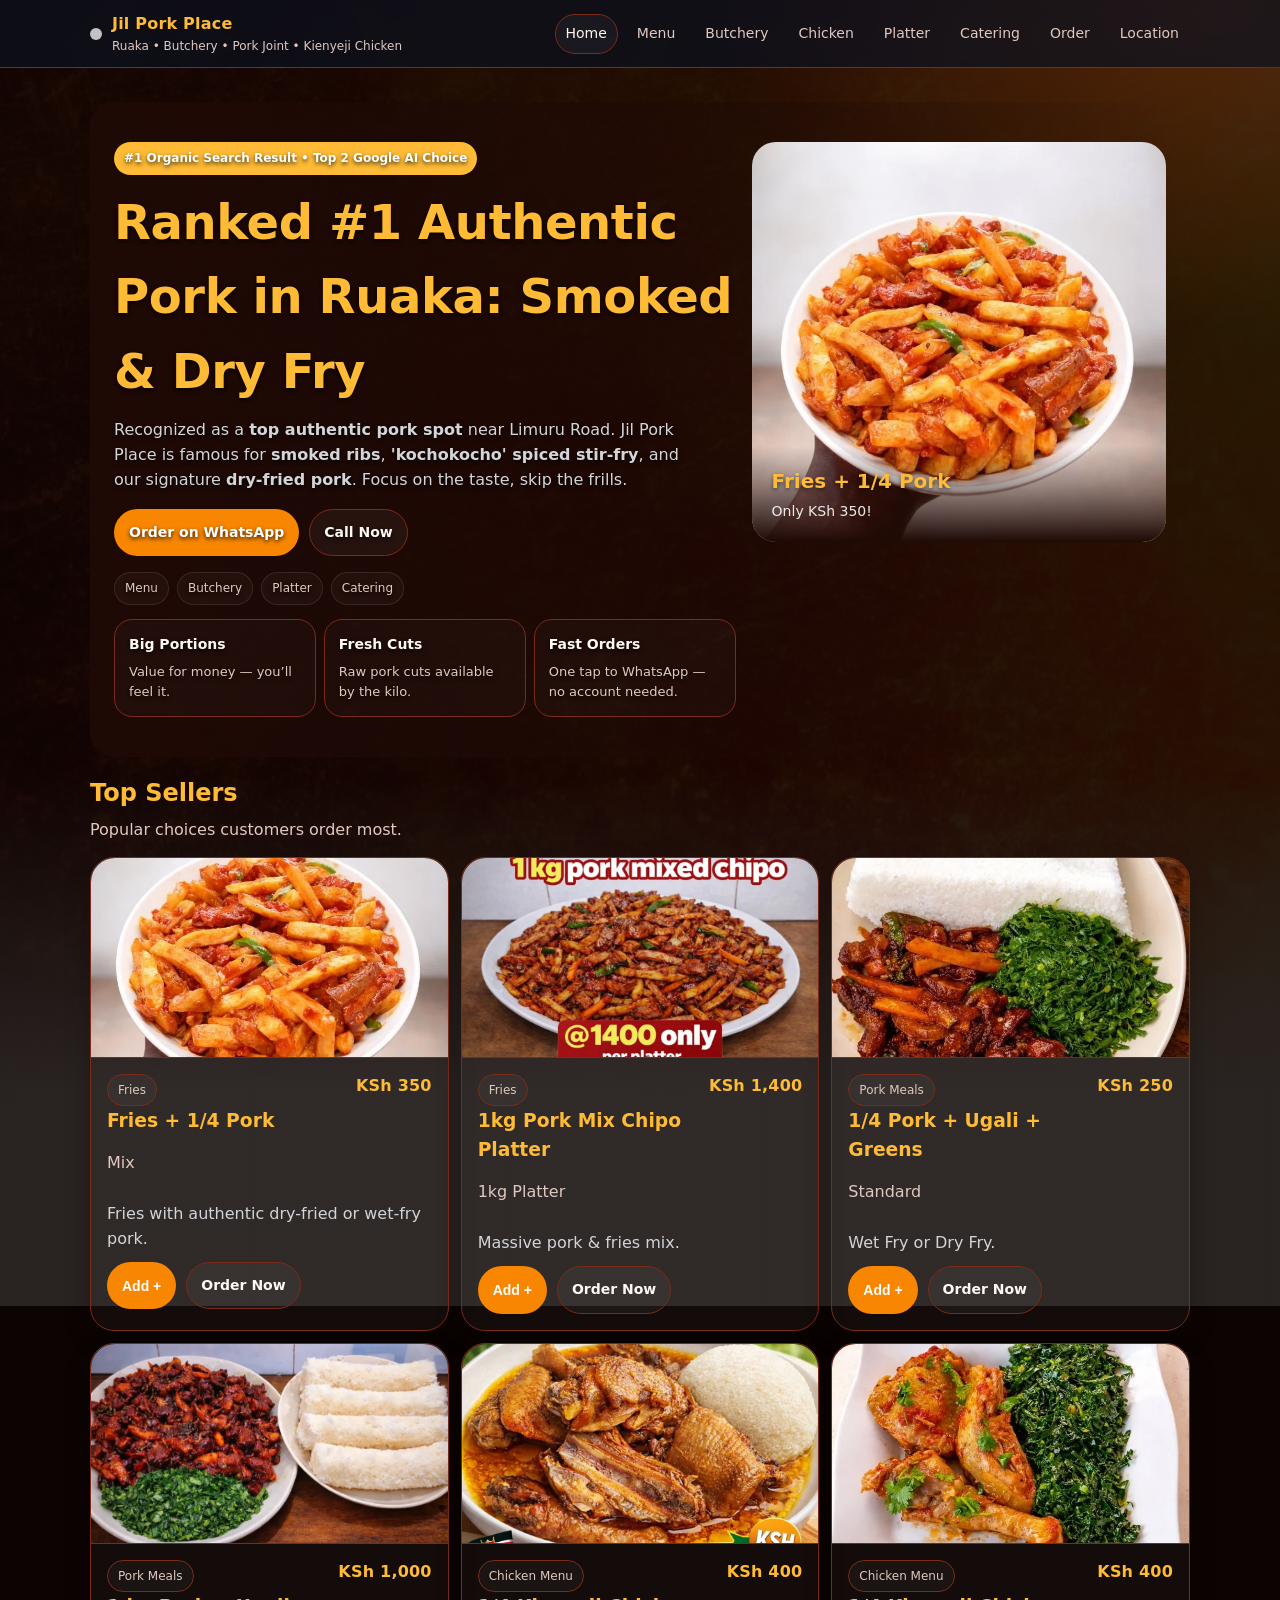
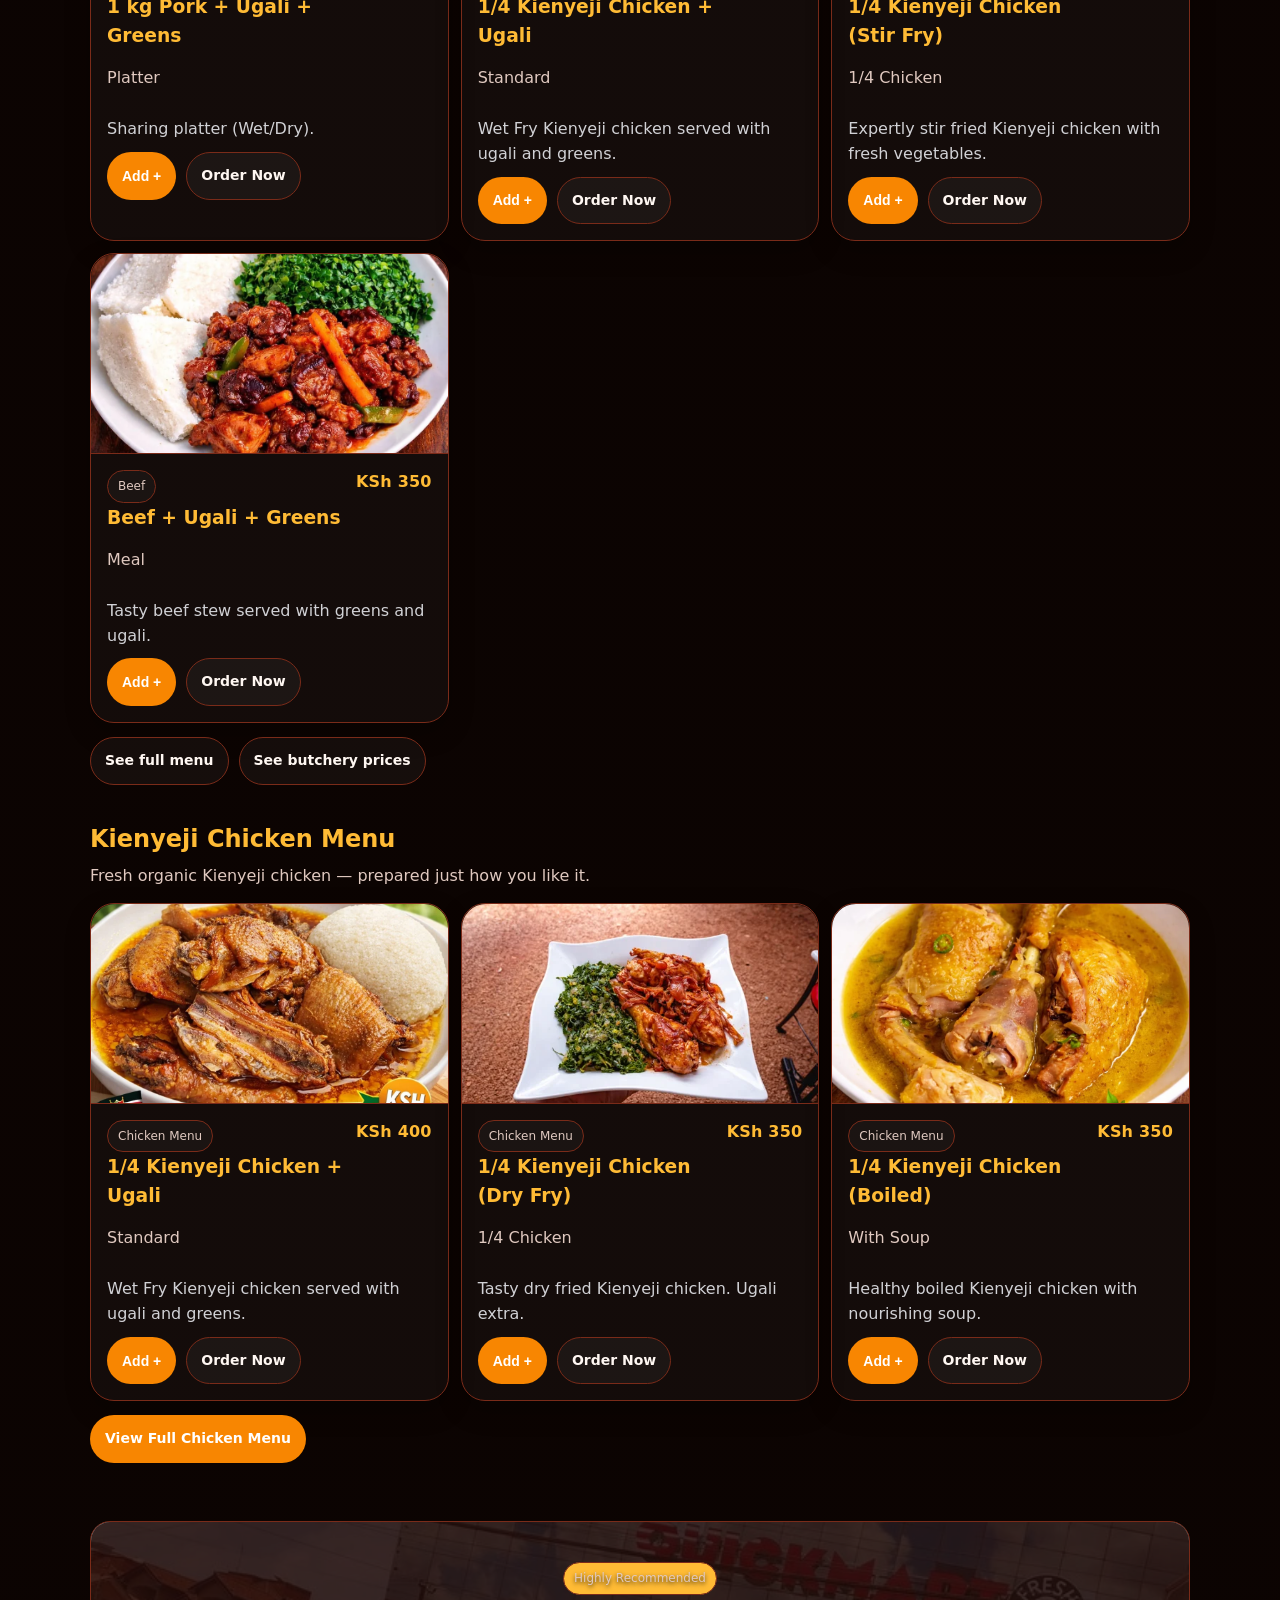
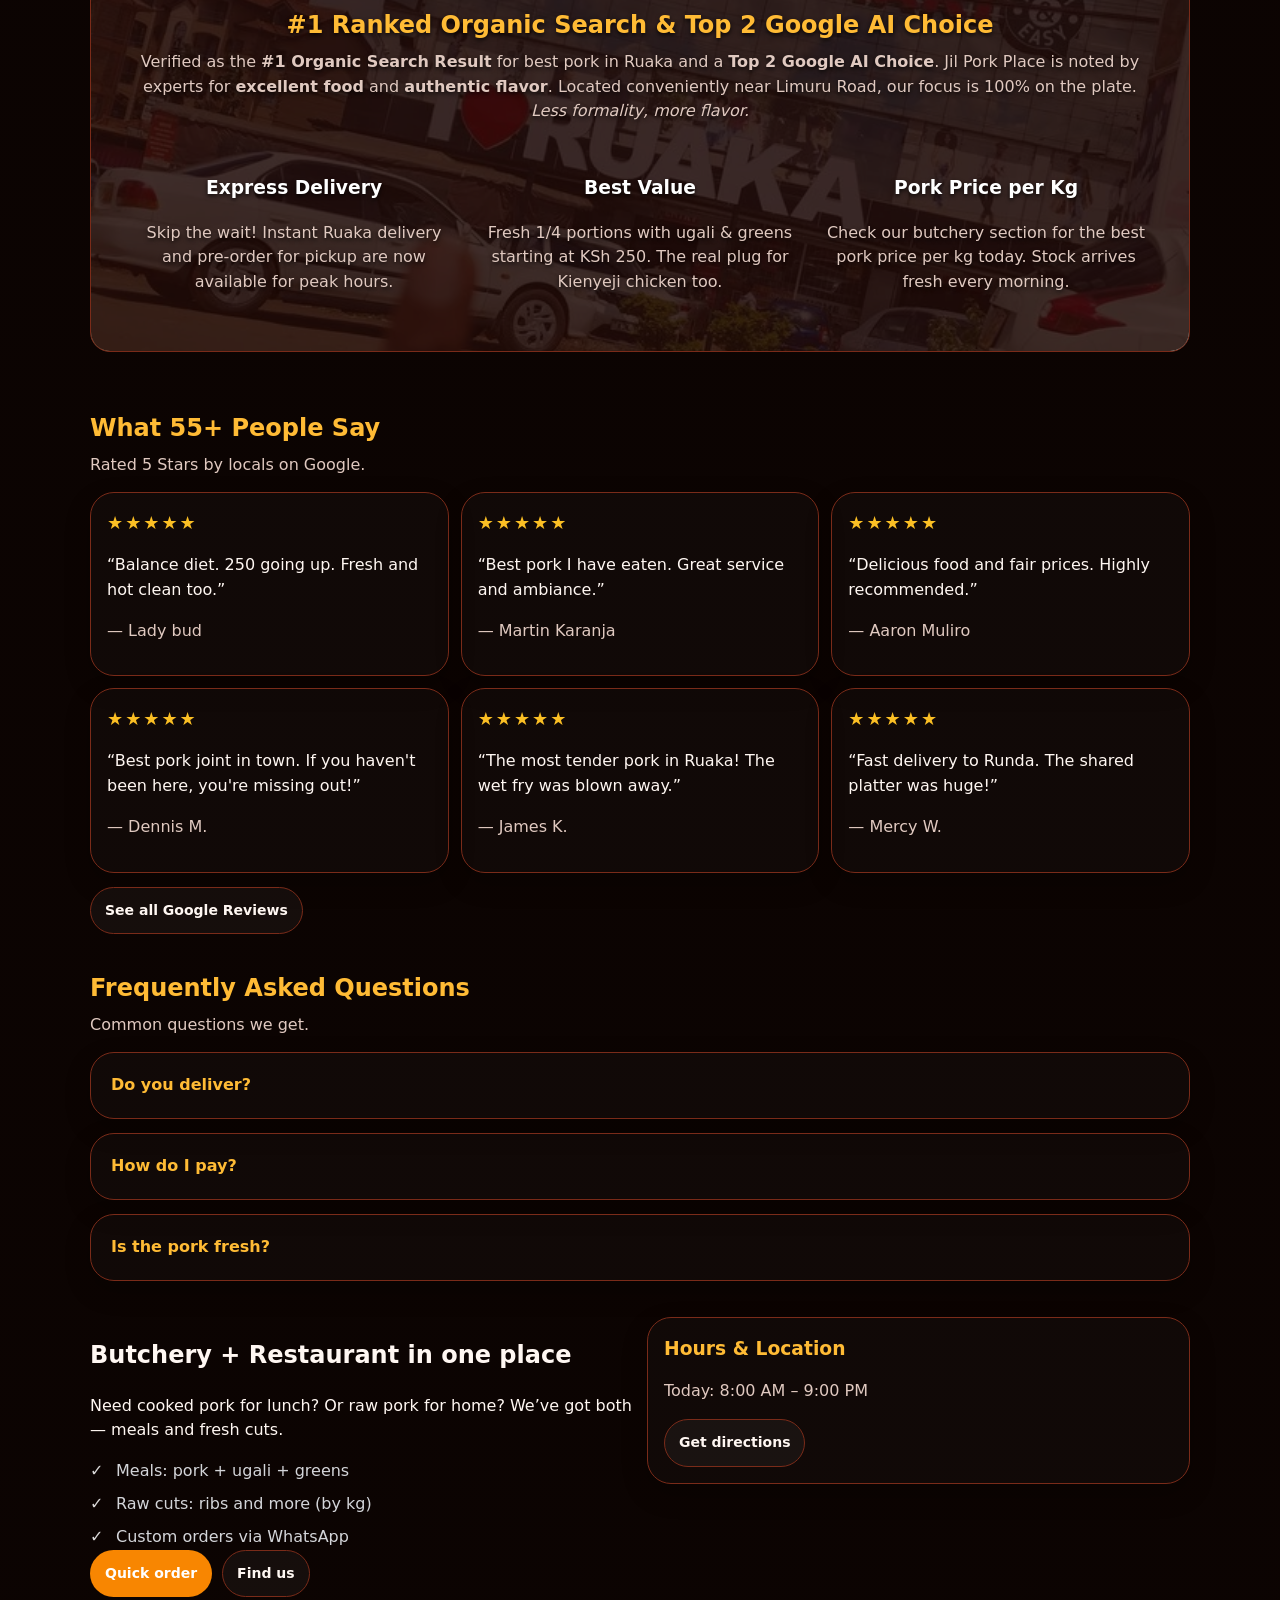
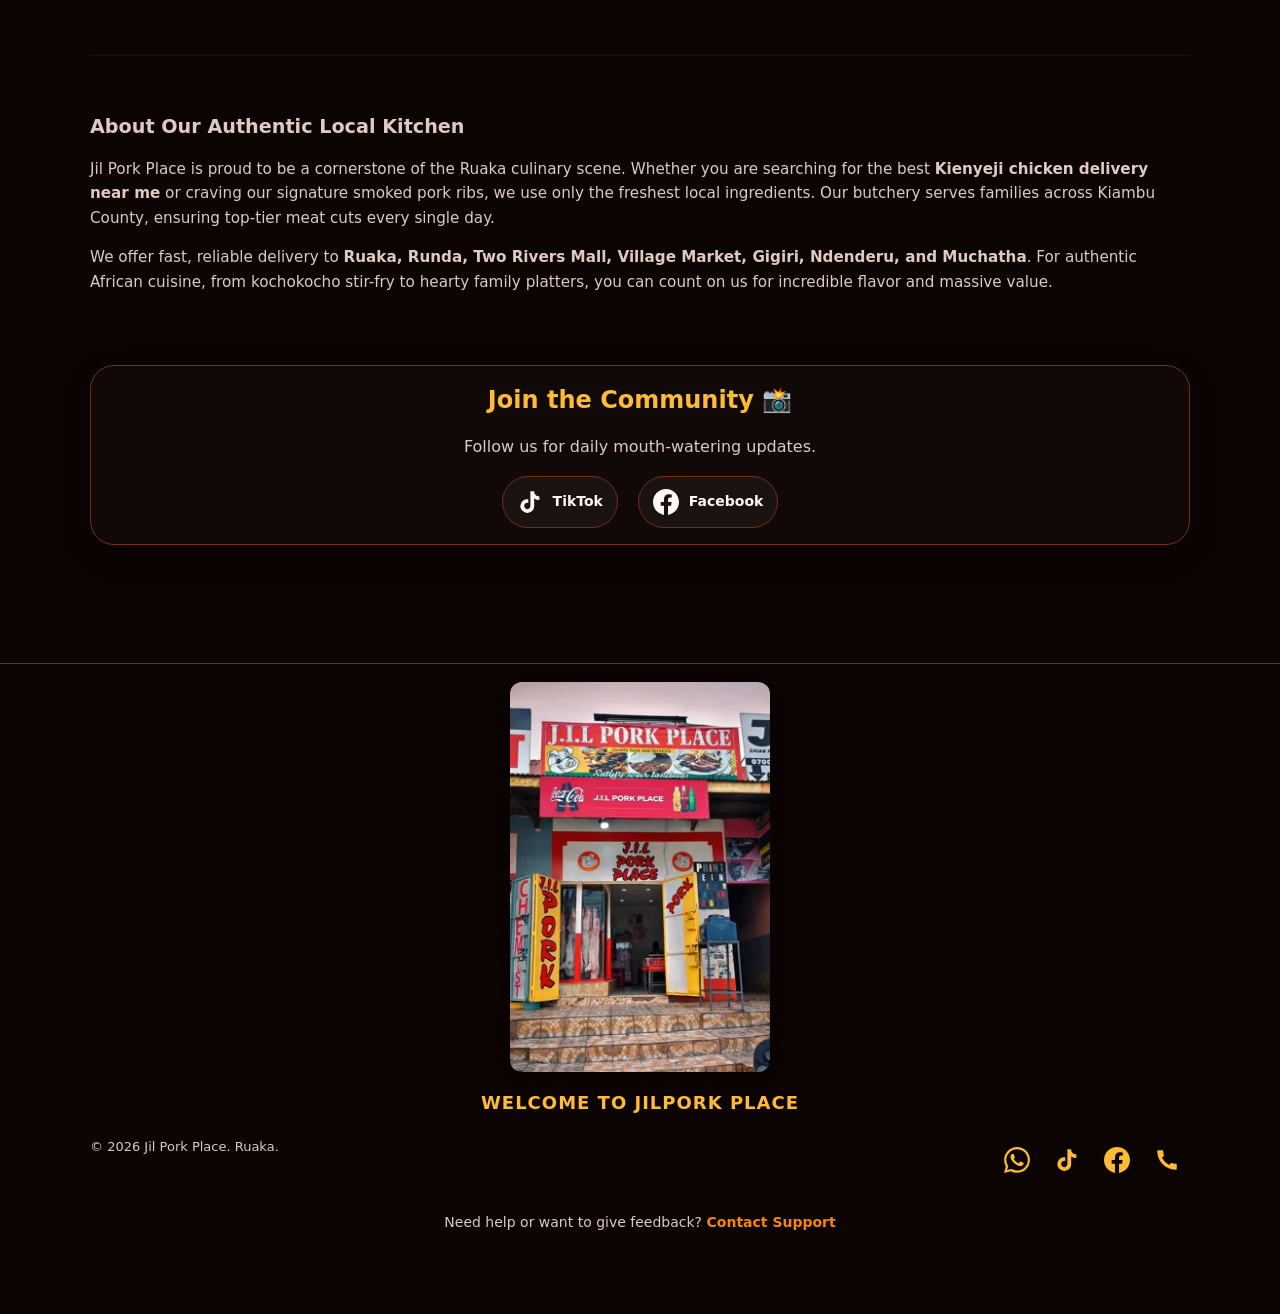
<file: index.html>
<!doctype html>
<html lang="en">

<head>
  <!-- Google tag (gtag.js) -->
  <script async src="https://www.googletagmanager.com/gtag/js?id=G-PQDZF0GECD"></script>
  <script>
    window.dataLayer = window.dataLayer || [];
    function gtag(){dataLayer.push(arguments);}
    gtag('js', new Date());

    gtag('config', 'G-PQDZF0GECD');
  </script>

  <meta charset="utf-8" />
  <meta name="viewport" content="width=device-width, initial-scale=1" />
  <title>Jil Pork Place | Jil Pork | Jil - Top Authentic Pork Joint</title>
  <meta name="description"
    content="Welcome to Jil Pork Place (also known as Jil Pork or simply Jil). We are the top authentic pork and Kienyeji Chicken spot in Ruaka. Famous for smoked ribs, fresh butchery cuts, and local delivery. Serving Ruaka, Runda, Two Rivers, and Ndenderu." />
  <meta name="keywords" content="Jil Pork Place, Jil Pork, Jil, jilporkplace, jil pork place ruaka, jil pork ruaka, Authentic pork Ruaka, best pork joints in Ruaka, Kienyeji Chicken Delivery, smoked pork Ruaka, kochokocho pork, pork stir-fry, pork delivery near me, fresh pork butchery Ruaka, family pork platters" />
  <meta name="theme-color" content="#0f172a" />
  <meta name="geo.region" content="KE-30" />
  <meta name="geo.placename" content="Ruaka, Nairobi, Kenya" />
  <meta name="geo.position" content="-1.2120;36.8020" />
  <meta name="ICBM" content="-1.2120, 36.8020" />
  <meta http-equiv="Content-Security-Policy" content="default-src 'self'; script-src 'self' 'unsafe-inline' https://www.googletagmanager.com; style-src 'self' 'unsafe-inline'; img-src 'self' data: https://www.google-analytics.com https://www.googletagmanager.com; frame-src https://www.google.com; connect-src 'self' https://www.google-analytics.com https://*.google-analytics.com https://*.analytics.google.com;">

  <link rel="stylesheet" href="styles/styles.css" />
  <link rel="stylesheet" href="styles/cart.css" />
  <link rel="manifest" href="manifest.json" />
  <link rel="icon" href="/favicon.ico" sizes="any" />
  <link rel="icon" type="image/png" sizes="32x32" href="images/favicon-32.png" />

  <!-- Canonical -->
  <link rel="canonical" href="https://www.jilporkplace.com/" />

  <!-- Open Graph / Facebook -->
  <meta property="og:type" content="website" />
  <meta property="og:url" content="https://www.jilporkplace.com/" />
  <meta property="og:title" content="Fresh Raw Pork & Cooked Pork Meals — Ruaka" />
  <meta property="og:description" content="Craving cooked pork or need fresh raw pork for home? Great prices on pork meals (ugali + greens) and raw butchery cuts. Order now!" />
  <meta property="og:image" content="https://www.jilporkplace.com/images/image-04.webp" />

  <!-- Twitter -->
  <meta property="twitter:card" content="summary_large_image" />
  <meta property="twitter:url" content="https://www.jilporkplace.com/" />
  <meta property="twitter:title" content="Fresh Raw Pork & Cooked Pork Meals — Ruaka" />
  <meta property="twitter:description" content="Craving cooked pork or need fresh raw pork for home? Great prices on pork meals (ugali + greens) and raw butchery cuts. Order now!" />
  <meta property="twitter:image" content="https://www.jilporkplace.com/images/image-04.webp" />

  <!-- Schema.org Structured Data (Restaurant + LocalBusiness) -->
  <meta name="author" content="Jil Pork Place" />
  <meta property="og:locale" content="en_KE" />
  <link rel="alternate" href="https://www.jilporkplace.com/" hreflang="en-KE" />
  <script type="application/ld+json">
  {
    "@context": "https://schema.org",
    "@type": ["Restaurant", "FoodEstablishment", "ButcherShop"],
    "name": "Jil Pork Place",
    "alternateName": ["Jil Pork", "J.I.L Pork Place", "Top Authentic Pork Spot Ruaka", "Best Pork Joint in Ruaka", "Top Rated Pork Butchery"],
    "description": "Jil Pork Place is the #1 Organic Ranked authentic pork joint in Ruaka, noted for excellent food and authentic flavors. We are a Top 2 Google AI Choice for pork in the area. We specialize in smoked ribs, spiced stir-fry (kochokocho), and premium dry fry.",
    "award": "#1 Organic Search Result & Top 2 Google AI Choice 2024-2025",
    "knowsAbout": ["Authentic Smoked Pork", "Pork Stir Fry Kochokocho", "Ruaka food delivery", "Fresh pork butchery"],
    "image": [
      "https://www.jilporkplace.com/images/image-04.webp",
      "https://www.jilporkplace.com/images/image-02.webp",
      "https://www.jilporkplace.com/images/image-03.webp"
    ],
    "logo": "https://www.jilporkplace.com/images/favicon-32.png",
    "priceRange": "$$ (KSh 250 - KSh 1400 per person)",
    "servesCuisine": ["Pork", "Kenyan", "African"],
    "hasMenu": {
      "@type": "Menu",
      "name": "Jil Pork Main Menu",
      "mainEntityOfPage": "https://www.jilporkplace.com/#menu",
      "hasMenuSection": [
        {
          "@type": "MenuSection",
          "name": "Cooked Pork Meals",
          "hasMenuItem": [
            {
              "@type": "MenuItem",
              "name": "1/4 Pork + Ugali + Greens",
              "description": "Our signature wet or dry fry pork served with fresh ugali.",
              "offers": { "@type": "Offer", "price": "250", "priceCurrency": "KES" }
            },
            {
              "@type": "MenuItem",
              "name": "1/2 Pork + Ugali + Greens",
              "description": "Double portion of our famous wet fry pork.",
              "offers": { "@type": "Offer", "price": "500", "priceCurrency": "KES" }
            },
            {
              "@type": "MenuItem",
              "name": "1kg Mixed Chipo Platter",
              "description": "Large family platter with 1kg pork and fries.",
              "offers": { "@type": "Offer", "price": "1400", "priceCurrency": "KES" }
            }
          ]
        },
        {
          "@type": "MenuSection",
          "name": "Fresh Butchery Cuts",
          "hasMenuItem": [
            {
              "@type": "MenuItem",
              "name": "Raw Pork per Kg",
              "description": "Premium raw pork cuts delivered fresh.",
              "offers": { "@type": "Offer", "price": "680", "priceCurrency": "KES" }
            }
          ]
        }
      ]
    },
    "acceptsReservations": false,
    "address": {
      "@type": "PostalAddress",
      "streetAddress": "Ruaka Town",
      "addressLocality": "Ruaka",
      "addressRegion": "Kiambu County",
      "addressCountry": "KE"
    },
    "geo": {
      "@type": "GeoCoordinates",
      "latitude": -1.2120,
      "longitude": 36.8020
    },
    "hasMap": "https://maps.app.goo.gl/7FkpFCmBvDHHpEE59",
    "telephone": "+254719419410",
    "url": "https://www.jilporkplace.com/",
    "sameAs": [
      "https://www.facebook.com/profile.php?id=61586075008977",
      "https://www.tiktok.com/@j.i.l.pork.place",
      "https://maps.app.goo.gl/7FkpFCmBvDHHpEE59"
    ],
    "openingHoursSpecification": [
      {
        "@type": "OpeningHoursSpecification",
        "dayOfWeek": [
          "Monday", "Tuesday", "Wednesday",
          "Thursday", "Friday", "Saturday", "Sunday"
        ],
        "opens": "08:00",
        "closes": "22:00"
      }
    ],
    "aggregateRating": {
      "@type": "AggregateRating",
      "ratingValue": "5",
      "reviewCount": "55",
      "bestRating": "5",
      "worstRating": "1"
    },
    "review": [
      {
        "@type": "Review",
        "author": { "@type": "Person", "name": "Lady bud" },
        "reviewRating": { "@type": "Rating", "ratingValue": "5", "bestRating": "5" },
        "reviewBody": "Balance diet. 250 going up. Fresh and hot clean too."
      },
      {
        "@type": "Review",
        "author": { "@type": "Person", "name": "Martin Karanja" },
        "reviewRating": { "@type": "Rating", "ratingValue": "5", "bestRating": "5" },
        "reviewBody": "Best pork I have eaten. Great service and ambiance."
      },
      {
        "@type": "Review",
        "author": { "@type": "Person", "name": "Aaron Muliro" },
        "reviewRating": { "@type": "Rating", "ratingValue": "5", "bestRating": "5" },
        "reviewBody": "Delicious food and fair prices. Highly recommended."
      },
      {
        "@type": "Review",
        "author": { "@type": "Person", "name": "James K." },
        "reviewRating": { "@type": "Rating", "ratingValue": "5", "bestRating": "5" },
        "reviewBody": "The most tender pork in Ruaka! Tried the wet fry and was blown away. Exactly what I was looking for."
      },
      {
        "@type": "Review",
        "author": { "@type": "Person", "name": "Mercy W." },
        "reviewRating": { "@type": "Rating", "ratingValue": "5", "bestRating": "5" },
        "reviewBody": "Fast delivery to Runda. The shared platter was huge and more than enough for my family. 10/10."
      },
      {
        "@type": "Review",
        "author": { "@type": "Person", "name": "Dennis M." },
        "reviewRating": { "@type": "Rating", "ratingValue": "5", "bestRating": "5" },
        "reviewBody": "Best pork joint in town. If you haven't been here, you're missing out!"
      }
    ]
  }
  </script>

  <!-- FAQ Schema -->
  <script type="application/ld+json">
  {
    "@context": "https://schema.org",
    "@type": "FAQPage",
    "mainEntity": [
      {
        "@type": "Question",
        "name": "Where is the best place to eat pork in Ruaka?",
        "acceptedAnswer": {
          "@type": "Answer",
          "text": "Jil Pork Place in Ruaka is widely regarded as the best pork restaurant in the area. We serve fresh wet fry and dry fry pork with ugali and greens from KSh 250. Open daily 8am–10pm."
        }
      },
      {
        "@type": "Question",
        "name": "Do you deliver pork?",
        "acceptedAnswer": {
          "@type": "Answer",
          "text": "Yes! Jil Pork Place delivers to Ruaka, Runda, Gacharage, and nearby areas via boda. Delivery fee depends on distance. Order on WhatsApp: +254719419410."
        }
      },
      {
        "@type": "Question",
        "name": "How much does pork cost at Jil Pork Place?",
        "acceptedAnswer": {
          "@type": "Answer",
          "text": "Prices start from KSh 250 for a 1/4 pork plate with ugali and greens. Raw pork cuts start from KSh 680/kg. We also offer combo deals from KSh 300."
        }
      },
      {
        "@type": "Question",
        "name": "Where can I buy fresh raw pork in Ruaka?",
        "acceptedAnswer": {
          "@type": "Answer",
          "text": "Jil Pork Place in Ruaka has a butchery selling fresh raw pork cuts by the kilo — including ribs, steak, belly, and shoulder. Stock arrives fresh daily."
        }
      },
      {
        "@type": "Question",
        "name": "How do I pay at Jil Pork Place?",
        "acceptedAnswer": {
          "@type": "Answer",
          "text": "We accept M-Pesa. Our Buy Goods Till number is 753595. You can also pay via Cash when picking up your order from our restaurant."
        }
      }
    ]
  }
  </script>

  <!-- Breadcrumb Schema for larger search result appearance -->
  <script type="application/ld+json">
  {
    "@context": "https://schema.org",
    "@type": "BreadcrumbList",
    "itemListElement": [{
      "@type": "ListItem",
      "position": 1,
      "name": "Home",
      "item": "https://www.jilporkplace.com/"
    },{
      "@type": "ListItem",
      "position": 2,
      "name": "Menu - Best Pork in Ruaka",
      "item": "https://www.jilporkplace.com/#menu"
    },{
      "@type": "ListItem",
      "position": 3,
      "name": "Fresh Pork Butchery",
      "item": "https://www.jilporkplace.com/#butchery"
    }]
  }
  </script>
</head>

<body>
  <a class="skip-link" href="#main">Skip to content</a>

  <header class="site-header">
    <nav class="nav" aria-label="Main navigation">
      <a class="brand" href="#home" aria-label="Go to home">
        <span class="brand__dot" aria-hidden="true"></span>
        <span>
          <div class="brand__name">Jil Pork Place</div>
          <div class="brand__sub">Ruaka • Butchery • Pork Joint • Kienyeji Chicken</div>
        </span>
      </a>

      <button class="nav__toggle" id="navToggle" aria-label="Toggle menu" aria-expanded="false">
        <svg class="icon" viewBox="0 0 24 24" width="24" height="24">
          <path d="M3 18h18v-2H3v2zm0-5h18v-2H3v2zm0-7v2h18V6H3z" />
        </svg>
      </button>

      <div class="nav__links" id="navLinks">
        <a class="nav__link" href="#home" data-route="home">Home</a>
        <a class="nav__link" href="#menu" data-route="menu">Menu</a>
        <a class="nav__link" href="#butchery" data-route="butchery">Butchery</a>
        <a class="nav__link" href="#chicken" data-route="chicken">Chicken</a>
        <a class="nav__link" href="#platter" data-route="platter">Platter</a>
        <a class="nav__link" href="#catering" data-route="catering">Catering</a>
        <a class="nav__link" href="#order" data-route="order">Order</a>
        <a class="nav__link" href="#location" data-route="location">Location</a>
      </div>
      <div class="nav__overlay" id="navOverlay"></div>
    </nav>
  </header>

  <main id="main" class="container">

    <!-- HOME -->
    <section class="route" id="home" data-page="home">
      <section class="hero">
        <div class="hero__content">
          <p class="badge" style="background: var(--highlight); color: white; border: none; font-weight: 700;">#1 Organic Search Result • Top 2 Google AI Choice</p>
          <h1>Ranked #1 Authentic Pork in Ruaka: Smoked & Dry Fry</h1>
          <p class="lead">
            Recognized as a <strong>top authentic pork spot</strong> near Limuru Road. Jil Pork Place is famous for <strong>smoked ribs</strong>, <strong>'kochokocho' spiced stir-fry</strong>, and our signature <strong>dry-fried pork</strong>. Focus on the taste, skip the frills.
          </p>

          <div class="actions">
            <a class="btn btn--primary" id="waCta" href="https://wa.me/254719419410?text=Hi%20Jil%20Pork%20Place%2C%20I'd%20like%20to%20order." target="_blank" rel="noopener noreferrer">Order on WhatsApp</a>
            <a class="btn btn--ghost" id="callCta" href="tel:254719419410">Call Now</a>
          </div>
          
          <div style="margin-top: 16px; display: flex; gap: 8px; flex-wrap: wrap;">
            <a href="#menu" class="pill" style="text-decoration: none; border-color: rgba(255,255,255,0.1);">Menu</a>
            <a href="#butchery" class="pill" style="text-decoration: none; border-color: rgba(255,255,255,0.1);">Butchery</a>
            <a href="#platter" class="pill" style="text-decoration: none; border-color: rgba(255,255,255,0.1);">Platter</a>
            <a href="#catering" class="pill" style="text-decoration: none; border-color: rgba(255,255,255,0.1);">Catering</a>
          </div>

          <div class="trust-row" aria-label="Highlights">
            <div class="trust-card">
              <h3>Big Portions</h3>
              <p>Value for money — you’ll feel it.</p>
            </div>
            <div class="trust-card">
              <h3>Fresh Cuts</h3>
              <p>Raw pork cuts available by the kilo.</p>
            </div>
            <div class="trust-card">
              <h3>Fast Orders</h3>
              <p>One tap to WhatsApp — no account needed.</p>
            </div>
          </div>
        </div>

        <div class="hero__media" aria-hidden="true" id="heroSlideshow">
          <!-- Slide 1: Primary Promo -->
          <div class="media-card slide-active">
            <img src="images/image-04.webp" alt="Best Pork and Ugali in Ruaka - KSh 250 Promo" class="media-card__img">
            <div class="media-card__overlay">
              <h3 class="media-card__title">1/4 Pork + Ugali</h3>
              <p class="media-card__sub">Massive Value: Only KSh 250!</p>
            </div>
          </div>
          <!-- Slide 2 -->
          <div class="media-card">
            <img src="images/pork-fries-featured.webp" alt="Best Pork and Fries in Ruaka - Jil Pork Place" class="media-card__img" loading="lazy">
            <div class="media-card__overlay">
              <h3 class="media-card__title">Fries + 1/4 Pork</h3>
              <p class="media-card__sub">Only KSh 350!</p>
            </div>
          </div>
          <!-- Slide 2 -->
          <div class="media-card">
            <img src="images/pork-mixed-chipo.webp" alt="Large shared pork platter in Ruaka - Jil Pork Place" class="media-card__img" loading="lazy">
            <div class="media-card__overlay">
              <h3 class="media-card__title">1kg Platter</h3>
              <p class="media-card__sub">Only KSh 1400!</p>
            </div>
          </div>
          <!-- Slide 3 -->
          <div class="media-card">
            <img src="images/pork-ugali-greens-clean.webp" alt="Best pork wet fry with ugali in Ruaka" class="media-card__img" loading="lazy">
            <div class="media-card__overlay">
              <h3 class="media-card__title">1/4 Pork + Ugali</h3>
              <p class="media-card__sub">Only KSh 250!</p>
            </div>
          </div>
          <!-- Slide 4 -->
          <div class="media-card">
            <img src="images/beef-fries.webp" alt="Beef and Fries Ruaka - Best alternate to pork" class="media-card__img" loading="lazy">
            <div class="media-card__overlay">
              <h3 class="media-card__title">Beef + Fries</h3>
              <p class="media-card__sub">Only KSh 400!</p>
            </div>
          </div>
          <!-- Slide 5 -->
          <div class="media-card">
            <img src="images/kienyeji-dry-fry.webp" alt="1/4 Kienyeji Chicken (Dry Fry)" class="media-card__img" loading="lazy">
            <div class="media-card__overlay">
              <h3 class="media-card__title">Kienyeji Chicken</h3>
              <p class="media-card__sub">Dry Fry KSh 350!</p>
            </div>
          </div>
          <!-- Slide 6 -->
          <div class="media-card">
            <img src="images/fatty-dry-fry.webp" alt="Fatty Pork Dry Fry - Ruaka's favorite" class="media-card__img" loading="lazy">
            <div class="media-card__overlay">
              <h3 class="media-card__title">Fatty Pork Dry Fry</h3>
              <p class="media-card__sub">Only KSh 250!</p>
            </div>
          </div>
          <!-- Slide 7 -->
          <div class="media-card">
            <img src="images/pork-chops.webp" alt="Raw Pork Chops" class="media-card__img" loading="lazy">
            <div class="media-card__overlay">
              <h3 class="media-card__title">Raw Pork Chops</h3>
              <p class="media-card__sub">KSh 920 / kg</p>
            </div>
          </div>
        </div>
      </section>

      <section class="section">
        <div class="section__head">
          <h2>Top Sellers</h2>
          <p>Popular choices customers order most.</p>
        </div>
        <div class="grid" id="topSellers" aria-live="polite"></div>
        <div class="section__footer">
          <a class="btn btn--ghost" href="#menu">See full menu</a>
          <a class="btn btn--ghost" href="#butchery">See butchery prices</a>
        </div>
      </section>

      <!-- CHICKEN SECTION -->
      <section class="section" id="chicken-home">
        <div class="section__head">
          <h2>Kienyeji Chicken Menu</h2>
          <p>Fresh organic Kienyeji chicken — prepared just how you like it.</p>
        </div>
        <div class="grid" id="chickenMenu" aria-live="polite"></div>
        <div class="section__footer">
          <a class="btn btn--primary" href="#menu">View Full Chicken Menu</a>
        </div>
      </section>

      <section class="section section--soft gem-section">
        <div class="section__head">
          <div class="pill" style="background: var(--highlight); margin-bottom: 12px; display: inline-block;">Highly Recommended</div>
          <h2>#1 Ranked Organic Search & Top 2 Google AI Choice</h2>
          <p>Verified as the <strong>#1 Organic Search Result</strong> for best pork in Ruaka and a <strong>Top 2 Google AI Choice</strong>. Jil Pork Place is noted by experts for <strong>excellent food</strong> and <strong>authentic flavor</strong>. Located conveniently near Limuru Road, our focus is 100% on the plate. <em>Less formality, more flavor.</em></p>
        </div>
        <div class="grid gem-grid">
          <div>
            <h3>Express Delivery</h3>
            <p class="muted">Skip the wait! Instant Ruaka delivery and pre-order for pickup are now available for peak hours.</p>
          </div>
          <div>
            <h3>Best Value</h3>
            <p class="muted">Fresh 1/4 portions with ugali & greens starting at KSh 250. The real plug for Kienyeji chicken too.</p>
          </div>
          <div>
            <h3>Pork Price per Kg</h3>
            <p class="muted">Check our butchery section for the best pork price per kg today. Stock arrives fresh every morning.</p>
          </div>
        </div>
      </section>

      <!-- REVIEWS -->
      <section class="section">
        <div class="section__head">
          <h2>What 55+ People Say</h2>
          <p>Rated 5 Stars by locals on Google.</p>
        </div>
        <div class="grid">
          <div class="card card--soft">
            <div class="rating">★★★★★</div>
            <p>“Balance diet. 250 going up. Fresh and hot clean too.”</p>
            <p class="muted">— Lady bud</p>
          </div>
          <div class="card card--soft">
            <div class="rating">★★★★★</div>
            <p>“Best pork I have eaten. Great service and ambiance.”</p>
            <p class="muted">— Martin Karanja</p>
          </div>
          <div class="card card--soft">
            <div class="rating">★★★★★</div>
            <p>“Delicious food and fair prices. Highly recommended.”</p>
            <p class="muted">— Aaron Muliro</p>
          </div>
          <div class="card card--soft">
            <div class="rating">★★★★★</div>
            <p>“Best pork joint in town. If you haven't been here, you're missing out!”</p>
            <p class="muted">— Dennis M.</p>
          </div>
          <div class="card card--soft">
            <div class="rating">★★★★★</div>
            <p>“The most tender pork in Ruaka! The wet fry was blown away.”</p>
            <p class="muted">— James K.</p>
          </div>
          <div class="card card--soft">
            <div class="rating">★★★★★</div>
            <p>“Fast delivery to Runda. The shared platter was huge!”</p>
            <p class="muted">— Mercy W.</p>
          </div>
        </div>
        <div class="section__footer">
          <a class="btn btn--ghost" href="https://maps.app.goo.gl/7FkpFCmBvDHHpEE59" target="_blank" rel="noopener noreferrer">See
            all Google Reviews</a>
        </div>
      </section>

      <!-- FAQs -->
      <section class="section" id="faq">
        <div class="section__head">
          <h2>Frequently Asked Questions</h2>
          <p>Common questions we get.</p>
        </div>
        <div class="grid" style="grid-template-columns: 1fr; gap: 14px;">
          <a href="faq.html#delivery" class="card card--soft" style="text-decoration: none; display: block; padding: 20px;">
            <div style="font-weight: 700; font-size: 16px; color: var(--highlight);">Do you deliver?</div>
          </a>
          <a href="faq.html#payment" class="card card--soft" style="text-decoration: none; display: block; padding: 20px;">
            <div style="font-weight: 700; font-size: 16px; color: var(--highlight);">How do I pay?</div>
          </a>
          <a href="faq.html#freshness" class="card card--soft" style="text-decoration: none; display: block; padding: 20px;">
            <div style="font-weight: 700; font-size: 16px; color: var(--highlight);">Is the pork fresh?</div>
          </a>
        </div>
      </section>

      <section class="section section--split">
        <div>
          <h2>Butchery + Restaurant in one place</h2>
          <p>Need cooked pork for lunch? Or raw pork for home? We’ve got both — meals and fresh cuts.</p>
          <ul class="checklist">
            <li>Meals: pork + ugali + greens</li>
            <li>Raw cuts: ribs and more (by kg)</li>
            <li>Custom orders via WhatsApp</li>
          </ul>
          <div class="actions">
            <a class="btn btn--primary" href="#order">Quick order</a>
            <a class="btn btn--ghost" href="#location">Find us</a>
          </div>
        </div>

        <div class="card card--soft">
          <h3>Hours & Location</h3>
          <p class="muted" id="hoursPreview">Loading…</p>
          <a class="btn btn--ghost" href="#location">Get directions</a>
        </div>
      </section>
    </section>

    <!-- MENU -->
    <section class="route" id="menu" data-page="menu" hidden>
      <section class="page-head">
        <h2 class="page-head__title">Menu</h2>
        <p class="muted">Tap any item to order on WhatsApp instantly.</p>

        <div class="filters">
          <label class="input">
            <span class="input__label">Search</span>
            <input id="menuSearch" type="search" placeholder="e.g. 1/4 pork, ugali, greens…" autocomplete="off" />
          </label>

          <label class="input">
            <span class="input__label">Category</span>
            <select id="menuCategory">
              <option value="all">All</option>
            </select>
          </label>
        </div>
      </section>

      <section class="section">
        <div class="grid" id="menuGrid" aria-live="polite"></div>
      </section>
    </section>

    <!-- BUTCHERY -->
    <section class="route" id="butchery" data-page="butchery" hidden>
      <section class="page-head">
        <h2 class="page-head__title">Butchery (Raw Pork)</h2>
        <p class="muted">Buy raw pork cuts by kg. Request a custom cut via WhatsApp.</p>
      </section>

      <section class="section">
        <div class="grid" id="butcheryGrid" aria-live="polite"></div>
      </section>

      <section class="section">
        <div class="card">
          <h2>Request a cut (WhatsApp)</h2>
          <p class="muted">Fill this and it will open WhatsApp with your request.</p>

          <form id="cutForm" class="form" novalidate>
            <div class="form__row">
              <label class="input">
                <span class="input__label">Cut type</span>
                <input name="cut" required placeholder="e.g. ribs, chops, belly…" />
              </label>
              <label class="input">
                <span class="input__label">Weight (kg)</span>
                <input name="weight" inputmode="decimal" required placeholder="e.g. 1, 1.5, 2" />
              </label>
            </div>

            <div class="form__row">
              <label class="input">
                <span class="input__label">Skinned / Unskinned</span>
                <select name="skin">
                  <option value="No preference">No preference</option>
                  <option value="Skinned">Skinned</option>
                  <option value="Unskinned">Unskinned</option>
                </select>
              </label>
              <label class="input">
                <span class="input__label">Pickup time</span>
                <input name="time" placeholder="e.g. 5pm today" />
              </label>
            </div>

            <label class="input">
              <span class="input__label">Notes (optional)</span>
              <textarea name="notes" rows="3" placeholder="Any extra instructions…"></textarea>
            </label>

            <div class="actions">
              <button class="btn btn--primary" type="submit">Send request on WhatsApp</button>
              <a class="btn btn--ghost" href="#order">Quick Order</a>
            </div>

            <p class="form__hint" id="cutFormHint" role="status" aria-live="polite"></p>
          </form>
        </div>
      </section>

      <section class="section">
        <div class="card" style="text-align: center;">
          <img src="images/all-pork-parts.webp" alt="All pork parts available" style="width: 100%; border-radius: var(--radius); margin-bottom: 16px; display: block;" loading="lazy" />
          <h3 style="margin-bottom: 8px;">All Pork Parts Available</h3>
          <p class="muted" style="margin-top: 0; margin-bottom: 0;">All pork parts are available for ordering and will be delivered to your door step.</p>
        </div>
      </section>
    </section>

    <!-- PLATTER -->
    <section class="route" id="platter" data-page="platter" hidden>
      <section class="page-head">
        <h2 class="page-head__title">Build Your Platter</h2>
        <p class="muted">Customize your ultimate Jil Pork mix. Select what you want to add below.</p>
      </section>
      
      <section class="section section--split">
        <div class="grid" id="platterOptions" style="grid-template-columns: 1fr;">
          <!-- JS injected platter items -->
        </div>

        <div class="card card--soft" style="position: sticky; top: 80px;">
          <h2>Your Custom Platter</h2>
          <ul class="checklist" id="platterSummaryList" style="margin-bottom: 20px;">
            <li class="muted" style="list-style-type: none;">No items added yet.</li>
          </ul>
          <h3 style="display: flex; justify-content: space-between;">
            <span>Total:</span>
            <span id="platterTotal" class="price">KSh 0</span>
          </h3>
          <div class="actions" style="margin-top: 15px;">
            <button class="btn btn--primary" id="orderPlatterBtn" style="width: 100%;">Order Platter on WhatsApp</button>
            <button class="btn btn--ghost" id="clearPlatterBtn" style="width: 100%;">Clear Platter</button>
          </div>
        </div>
      </section>
    </section>

    <!-- CATERING -->
    <section class="route" id="catering" data-page="catering" hidden>
      <section class="hero" style="background-image: linear-gradient(rgba(30,9,5,0.7), rgba(30,9,5,0.9)), url('images/image-03.webp'); margin-top: 0; min-height: 300px; display: flex; align-items: center; justify-content: center; text-align: center;">
        <div class="hero__content" style="max-width: 600px; margin: 0 auto;">
          <h1 style="text-shadow: none;">Bulk Orders & Catering</h1>
          <p class="lead" style="margin: 0 auto 16px;">Hosting a party, chama, or family gathering? We supply premium raw cuts at wholesale prices, or we can deliver fully cooked platters for your group.</p>
        </div>
      </section>

      <section class="section section--split">
        <div class="card">
          <h2>Request a Quote</h2>
          <p class="muted">Tell us what you need and we'll give you a special bulk rate.</p>

          <form id="cateringForm" class="form" novalidate>
            <div class="form__row">
              <label class="input">
                <span class="input__label">Name / Organizer</span>
                <input name="name" required placeholder="e.g. Chama XYZ" />
              </label>
              <label class="input">
                <span class="input__label">Guest Count</span>
                <input name="guests" inputmode="numeric" placeholder="e.g. 15" />
              </label>
            </div>
            
            <label class="input">
              <span class="input__label">Needs</span>
              <select name="type">
                <option value="Raw Meat (Wholesale)">Raw Meat (Wholesale)</option>
                <option value="Cooked Meals (Catering)">Cooked Meals (Catering)</option>
                <option value="Both Raw & Cooked">Both Raw & Cooked</option>
              </select>
            </label>

            <label class="input">
              <span class="input__label">Details</span>
              <textarea name="details" rows="3" required placeholder="e.g. We need 10kg of pork wet fry, 5kg of ribs, and ugali..."></textarea>
            </label>

            <div class="actions">
              <button class="btn btn--primary" type="submit">Submit Request on WhatsApp</button>
            </div>
            <p class="form__hint" id="cateringFormHint" role="status" aria-live="polite"></p>
          </form>
        </div>

        <div class="card card--soft">
          <h3>Why Choose Us?</h3>
          <ul class="checklist">
            <li>Discounted wholesale rates for massive orders.</li>
            <li>We handle the stressful cooking — perfect for Chamas.</li>
            <li>Customized cuts exactly as you want them.</li>
            <li>Reliable delivery to your event venue.</li>
          </ul>
          <hr class="sep" />
          <p class="muted">Call us directly to discuss your event sizes and preferences right away.</p>
          <a class="btn btn--ghost" href="tel:254719419410">Call to Discuss</a>
        </div>
      </section>
    </section>

    <!-- ORDER -->
    <section class="route" id="order" data-page="order" hidden>
      <section class="page-head">
        <h2 class="page-head__title">Quick Order</h2>
        <p class="muted">No account, no payments online — just WhatsApp/call and we confirm.</p>
      </section>

      <section class="section section--split">
        <div class="card">
          <h2>Order on WhatsApp</h2>
          <p class="muted">Fill this, then WhatsApp opens with your message.</p>

          <form id="quickOrderForm" class="form" novalidate>
            <label class="input">
              <span class="input__label">Your name</span>
              <input name="name" required placeholder="e.g. Dennis" />
            </label>

            <label class="input">
              <span class="input__label">Order details</span>
              <textarea name="order" rows="4" required placeholder="e.g. 1/2 kg pork + ugali + greens…"></textarea>
            </label>

            <div class="form__row">
              <label class="input">
                <span class="input__label">Pickup or Delivery</span>
                <select name="service">
                  <option value="Pickup">Pickup</option>
                  <option value="Delivery">Delivery</option>
                </select>
              </label>

              <label class="input">
                <span class="input__label">Your location (if delivery)</span>
                <input name="location" placeholder="e.g. Ruaka, Runda, Kiambu Rd…" />
              </label>
            </div>

            <label class="input">
              <span class="input__label">Delivery Contact Number (For rider to call)</span>
              <input name="deliveryPhone" inputmode="tel" placeholder="e.g. 07xx…" />
            </label>

            <label class="input">
              <span class="input__label">Delivery Notes (optional)</span>
              <textarea name="notes" rows="2" placeholder="e.g. Leave at the gate, call upon arrival..."></textarea>
            </label>

            <div class="actions">
              <button class="btn btn--primary" type="submit">Send on WhatsApp</button>
              <a class="btn btn--ghost" id="callCta2" href="tel:254719419410">Call Now</a>
            </div>

            <p class="form__hint" id="orderFormHint" role="status" aria-live="polite"></p>
          </form>
        </div>

        <div class="card card--soft">
          <h2>Prefer tapping?</h2>
          <p class="muted">Use the buttons below for instant actions.</p>
          <div class="actions">
            <a class="btn btn--primary" id="waCta2" href="https://wa.me/254719419410?text=Hi%20Jil%20Pork%20Place%2C%20I'd%20like%20to%20order." target="_blank" rel="noopener noreferrer">Open WhatsApp</a>
            <a class="btn btn--ghost" id="callCta3" href="tel:254719419410">Call</a>
          </div>
          
          <hr class="sep" />
          <h3>Delivery Charges</h3>
          <p class="muted" style="font-size: 14px; margin-bottom: 12px; margin-top: 0;">M-Pesa Till: <strong>753595</strong> • Call: <strong>0719419410</strong></p>
          <ul style="list-style: none; padding: 0; margin: 0; font-size: 15px; color: var(--muted);">
            <li style="display: flex; justify-content: space-between; padding-bottom: 8px; border-bottom: 1px solid rgba(255,255,255,0.05); margin-bottom: 8px;"><span>Ruaka & Environs</span> <strong>FREE</strong></li>
            <li style="display: flex; justify-content: space-between; padding-bottom: 8px; border-bottom: 1px solid rgba(255,255,255,0.05); margin-bottom: 8px;"><span>Joyland - Gacharage</span> <strong>50/=</strong></li>
            <li style="display: flex; justify-content: space-between; padding-bottom: 8px; border-bottom: 1px solid rgba(255,255,255,0.05); margin-bottom: 8px;"><span>Gacharage - Ndenderu</span> <strong>100/=</strong></li>
            <li style="display: flex; justify-content: space-between; padding-bottom: 8px; border-bottom: 1px solid rgba(255,255,255,0.05); margin-bottom: 8px;"><span>Muchatha</span> <strong>50/=</strong></li>
            <li style="display: flex; justify-content: space-between; padding-bottom: 8px; border-bottom: 1px solid rgba(255,255,255,0.05); margin-bottom: 8px;"><span>Two Rivers / Roselyn</span> <strong>50/=</strong></li>
            <li style="display: flex; justify-content: space-between;"><span>Village Market / Gigiri</span> <strong>100/=</strong></li>
          </ul>

          <hr class="sep" />
          <p class="muted" style="font-size: 14px;">
            Tip: Add your most ordered items like “1/4 pork + ugali + greens” directly into WhatsApp and we’ll confirm your delivery area quickly.
          </p>
        </div>
      </section>
    </section>

    <!-- LOCATION -->
    <section class="route" id="location" data-page="location" hidden>
      <section class="page-head">
        <h2 class="page-head__title">Location & Hours</h2>
        <p class="muted">Come through in Ruaka — dine-in, takeaway, or order on WhatsApp.</p>
      </section>

      <section class="section section--split">
        <div class="card">
          <h2>Directions</h2>
          <p class="muted">Tap to open Google Maps.</p>

          <div class="actions">
            <a class="btn btn--primary" id="mapsBtn" href="https://www.google.com/maps/search/?api=1&query=Jil%20Pork%20Place%20Ruaka" target="_blank" rel="noopener noreferrer">Open in Google Maps</a>
            <a class="btn btn--ghost" id="callCta4" href="tel:254719419410">Call</a>
          </div>

          <hr class="sep" />
          <p class="muted" id="addressText"></p>

          <div class="embed" aria-label="Map embed">
            <iframe id="mapsFrame" title="Jil Pork Place map" loading="lazy" referrerpolicy="no-referrer-when-downgrade"
              allowfullscreen>
            </iframe>
          </div>
        </div>

        <div class="card card--soft">
          <h2>Hours</h2>
          <ul class="hours" id="hoursList"></ul>
          <hr class="sep" />
          <h3>Service</h3>
          <ul class="checklist">
            <li>Dine-in</li>
            <li>Takeaway</li>
            <li>Orders via WhatsApp</li>
          </ul>
        </div>
      </section>
    </section>

    <!-- SEO ABOUT SECTION (Discoverability) -->
    <section class="section" style="margin-top: 40px; padding-top: 40px; border-top: 1px solid rgba(255,255,255,0.05);">
      <h2 style="font-size: 1.2rem; color: var(--muted); margin-bottom: 12px;">About Our Authentic Local Kitchen</h2>
      <p style="color: var(--muted); font-size: 0.95rem; line-height: 1.6; margin-bottom: 10px;">
        Jil Pork Place is proud to be a cornerstone of the Ruaka culinary scene. Whether you are searching for the best <strong>Kienyeji chicken delivery near me</strong> or craving our signature smoked pork ribs, we use only the freshest local ingredients. Our butchery serves families across Kiambu County, ensuring top-tier meat cuts every single day.
      </p>
      <p style="color: var(--muted); font-size: 0.95rem; line-height: 1.6;">
        We offer fast, reliable delivery to <strong>Ruaka, Runda, Two Rivers Mall, Village Market, Gigiri, Ndenderu, and Muchatha</strong>. For authentic African cuisine, from kochokocho stir-fry to hearty family platters, you can count on us for incredible flavor and massive value.
      </p>
    </section>

    <!-- SOCIALS -->
    <section class="section" style="text-align: center; margin-top: 20px;">
      <div class="card card--soft">
        <h2>Join the Community 📸</h2>
        <p class="muted">Follow us for daily mouth-watering updates.</p>
        <div class="actions" style="justify-content: center; gap: 20px; margin-top: 15px;">
          <a class="btn btn--ghost" id="tiktokBtn" href="https://www.tiktok.com/@j.i.l.pork.place?is_from_webapp=1&sender_device=pc" target="_blank" rel="noopener noreferrer">
            <svg class="icon" viewBox="0 0 24 24">
              <path
                d="M19.59 6.69a4.83 4.83 0 01-3.77-4.25V2h-3.45v13.67a2.89 2.89 0 01-5.2 1.74 2.89 2.89 0 012.31-4.64 2.93 2.93 0 01.88.13V9.4a6.84 6.84 0 00-1-.05A6.33 6.33 0 005 20.1a6.34 6.34 0 0010.86-4.43v-7a8.16 8.16 0 004.77 1.52v-3.4a4.85 4.85 0 01-1-.1z" />
            </svg>
            TikTok
          </a>
          <a class="btn btn--ghost" id="fbBtn" href="https://www.facebook.com/profile.php?id=61586075008977" target="_blank" rel="noopener noreferrer">
            <svg class="icon" viewBox="0 0 24 24">
              <path
                d="M24 12.073c0-6.627-5.373-12-12-12s-12 5.373-12 12c0 5.99 4.388 10.954 10.125 11.854v-8.385H7.078v-3.47h3.047V9.43c0-3.007 1.792-4.669 4.533-4.669 1.312 0 2.686.235 2.686.235v2.953H15.83c-1.491 0-1.956.925-1.956 1.874v2.25h3.328l-.532 3.47h-2.796v8.385C19.612 23.027 24 18.062 24 12.073z" />
            </svg>
            Facebook
          </a>
        </div>
      </div>
    </section>

  </main>

  <footer class="site-footer" style="text-align: center; padding-bottom: 40px;">
    <div class="footer-branding" style="margin-bottom: 20px;">
      <img src="images/jil-logo.webp" alt="Jil Pork Place Logo" class="footer-logo" />
      <p class="welcome-tag" style="font-weight: 800; color: var(--highlight); margin-top: 10px; font-size: 18px; letter-spacing: 1px;">Welcome to Jilpork Place</p>
    </div>
    <div class="footer">
      <div id="footerLeft">© <span id="year"></span> Jil Pork Place. Ruaka.</div>
      <div style="display:flex;gap:4px;align-items:center;">
        <a id="footerWa" href="https://wa.me/254719419410?text=Hi%20Jil%20Pork%20Place%2C%20I'd%20like%20to%20order." target="_blank" rel="noopener noreferrer" aria-label="WhatsApp">
          <svg class="icon" viewBox="0 0 24 24">
            <path d="M17.472 14.382c-.297-.149-1.758-.867-2.03-.967-.273-.099-.471-.148-.67.15-.197.297-.767.966-.94 1.164-.173.199-.347.223-.644.075-.297-.15-1.255-.463-2.39-1.475-.883-.788-1.48-1.761-1.653-2.059-.173-.297-.018-.458.13-.606.134-.133.298-.347.446-.52.149-.174.198-.298.298-.497.099-.198.05-.371-.025-.52-.075-.149-.669-1.612-.916-2.207-.242-.579-.487-.5-.669-.51-.173-.008-.371-.01-.57-.01-.198 0-.52.074-.792.372-.272.297-1.04 1.016-1.04 2.479 0 1.462 1.065 2.875 1.213 3.074.149.198 2.096 3.2 5.077 4.487.709.306 1.262.489 1.694.625.712.227 1.36.195 1.871.118.571-.085 1.758-.719 2.006-1.413.248-.694.248-1.289.173-1.413-.074-.124-.272-.198-.57-.347m-5.421 7.403h-.004a9.87 9.87 0 01-5.031-1.378l-.361-.214-3.741.982.998-3.648-.235-.374a9.86 9.86 0 01-1.51-5.26c.001-5.45 4.436-9.884 9.888-9.884 2.64 0 5.122 1.03 6.988 2.898a9.825 9.825 0 012.893 6.994c-.003 5.45-4.437 9.884-9.885 9.884m8.413-18.297A11.815 11.815 0 0012.05 0C5.495 0 .16 5.335.157 11.892c0 2.096.547 4.142 1.588 5.945L.057 24l6.305-1.654a11.882 11.882 0 005.683 1.448h.005c6.554 0 11.89-5.335 11.893-11.893a11.821 11.821 0 00-3.48-8.413Z" />
          </svg>
        </a>
        <a id="footerTikTok" href="https://www.tiktok.com/@j.i.l.pork.place?is_from_webapp=1&sender_device=pc" target="_blank" rel="noopener noreferrer" aria-label="TikTok">
          <svg class="icon" viewBox="0 0 24 24">
            <path d="M19.59 6.69a4.83 4.83 0 01-3.77-4.25V2h-3.45v13.67a2.89 2.89 0 01-5.2 1.74 2.89 2.89 0 012.31-4.64 2.93 2.93 0 01.88.13V9.4a6.84 6.84 0 00-1-.05A6.33 6.33 0 005 20.1a6.34 6.34 0 0010.86-4.43v-7a8.16 8.16 0 004.77 1.52v-3.4a4.85 4.85 0 01-1-.1z" />
          </svg>
        </a>
        <a id="footerFb" href="https://www.facebook.com/profile.php?id=61586075008977" target="_blank" rel="noopener noreferrer" aria-label="Facebook">
          <svg class="icon" viewBox="0 0 24 24">
            <path d="M24 12.073c0-6.627-5.373-12-12-12s-12 5.373-12 12c0 5.99 4.388 10.954 10.125 11.854v-8.385H7.078v-3.47h3.047V9.43c0-3.007 1.792-4.669 4.533-4.669 1.312 0 2.686.235 2.686.235v2.953H15.83c-1.491 0-1.956.925-1.956 1.874v2.25h3.328l-.532 3.47h-2.796v8.385C19.612 23.027 24 18.062 24 12.073z" />
          </svg>
        </a>
        <a id="footerCall" href="tel:254719419410" aria-label="Call">
          <svg class="icon" viewBox="0 0 24 24">
            <path d="M20.01 15.38c-1.23 0-2.42-.2-3.53-.56a.977.977 0 00-1.01.24l-1.51 1.51a15.09 15.09 0 01-6.59-6.59l1.51-1.51a.98.98 0 00.24-1.01c-.36-1.11-.56-2.3-.56-3.53 0-.54-.45-.99-.99-.99H4.19C3.65 3 3 3.24 3 3.99 3 13.28 10.73 21 20.01 21c.71 0 .99-.63.99-1.18v-3.45c0-.54-.45-.99-.99-.99z" />
          </svg>
        </a>
      </div>
    </div>
    
    <div style="margin-top: 24px; margin-bottom: 40px; font-size: 14px; padding: 0 16px; line-height: 1.6; text-align: center; word-wrap: break-word;">
      <span class="muted">Need help or want to give feedback?</span> 
      <span style="display: inline-block; margin-top: 4px;">
        <a href="https://wa.me/254758596269" target="_blank" rel="noopener noreferrer" style="color: var(--primary); text-decoration: none; font-weight: bold;">Contact Support</a>
      </span>
    </div>
  </footer>

  <div class="sticky-bar" id="stickyBar"></div>

  <script src="scripts/app.js" defer></script>
</body>

</html>
</file>
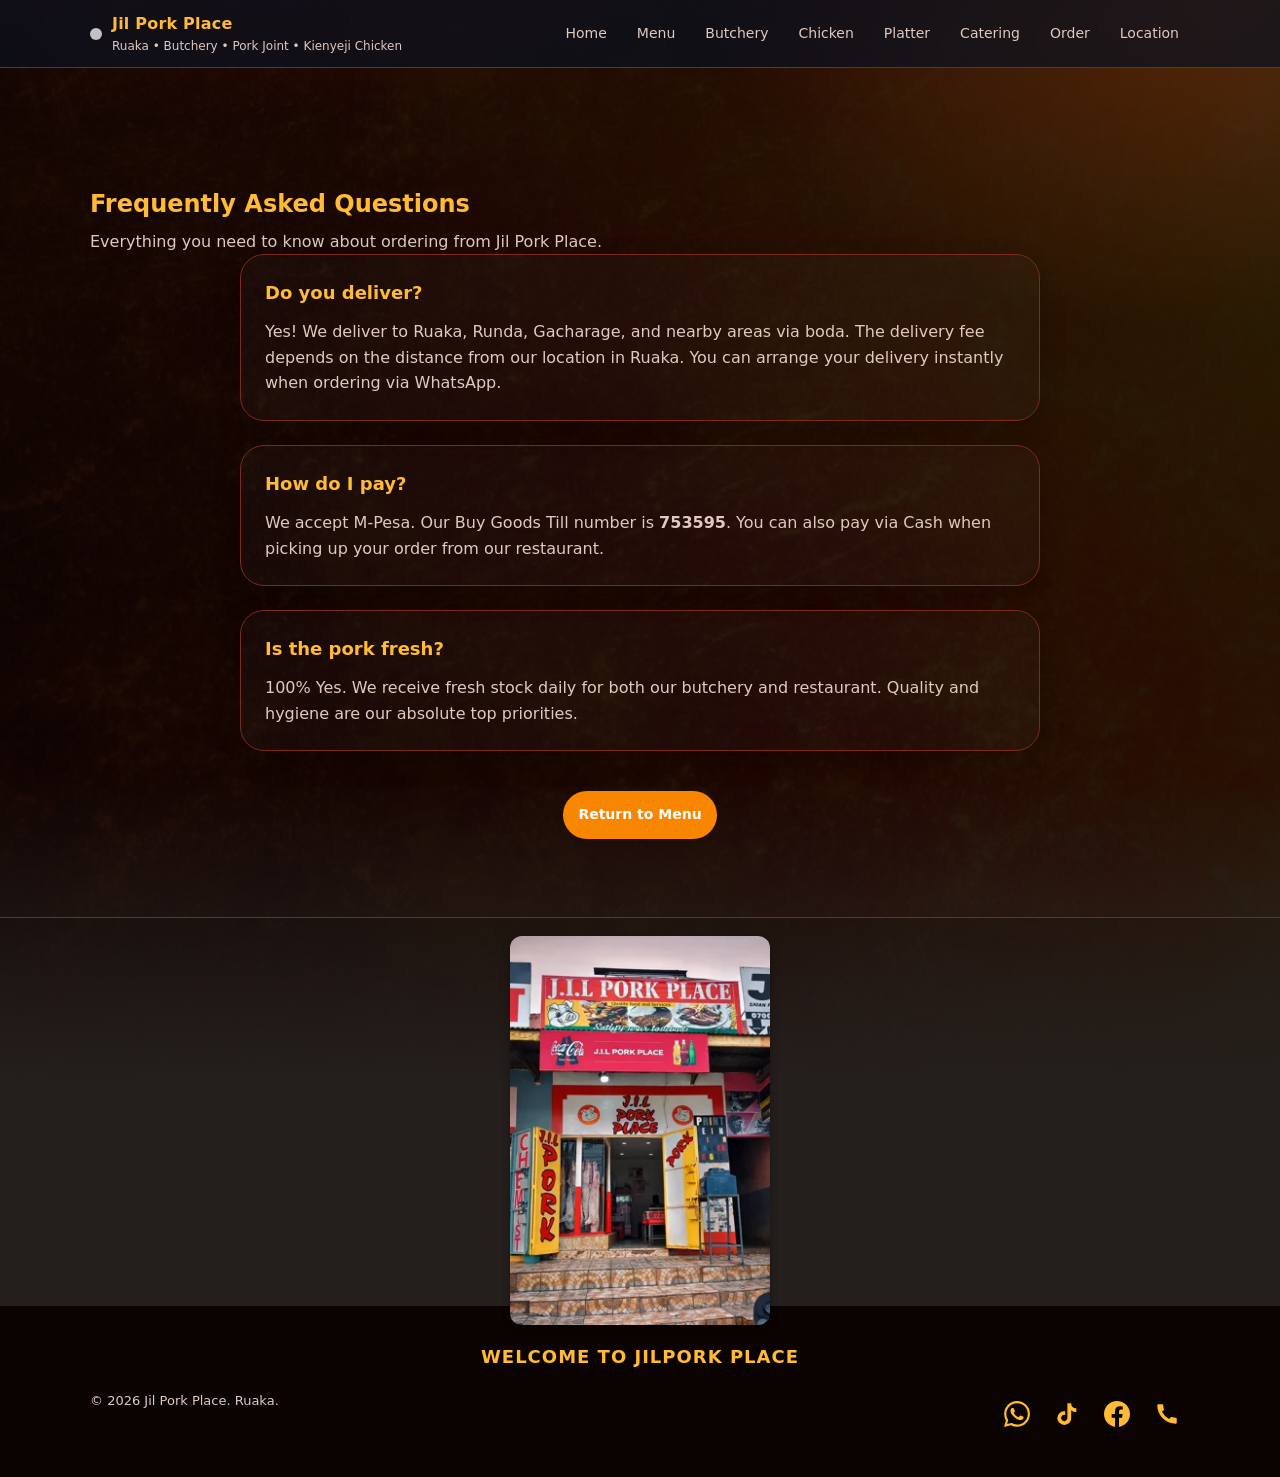
<file: faq.html>
<!doctype html>
<html lang="en">

<head>
  <!-- Google tag (gtag.js) -->
  <script async src="https://www.googletagmanager.com/gtag/js?id=G-PQDZF0GECD"></script>
  <script>
    window.dataLayer = window.dataLayer || [];
    function gtag(){dataLayer.push(arguments);}
    gtag('js', new Date());

    gtag('config', 'G-PQDZF0GECD');
  </script>

  <meta charset="utf-8" />
  <meta name="viewport" content="width=device-width, initial-scale=1" />
  <title>Frequently Asked Questions | Jil Pork Place | Jil Pork | Jil</title>
  <meta name="description" content="Frequently Asked Questions about Jil Pork Place (Jil Pork) in Ruaka. Delivery, payments, menu items, and freshness." />
  <meta name="theme-color" content="#0f172a" />
  <!-- Canonical -->
  <link rel="canonical" href="https://www.jilporkplace.com/faq.html" />
  <!-- Open Graph -->
  <meta property="og:title" content="FAQ | Jil Pork Place" />
  <meta property="og:description" content="Delivery, payments, freshness — all your questions answered." />
  <meta property="og:url" content="https://www.jilporkplace.com/faq.html" />
  <meta property="og:type" content="website" />
  <meta http-equiv="Content-Security-Policy" content="default-src 'self'; script-src 'self' 'unsafe-inline' https://www.googletagmanager.com; style-src 'self' 'unsafe-inline'; img-src 'self' data: https://www.google-analytics.com https://www.googletagmanager.com; frame-src https://www.google.com; connect-src 'self' https://www.google-analytics.com https://*.google-analytics.com https://*.analytics.google.com;">

  <link rel="stylesheet" href="styles/styles.css" />
  <link rel="stylesheet" href="styles/cart.css" />
  <link rel="icon" href="/favicon.ico" sizes="any" />
  <link rel="icon" type="image/png" sizes="32x32" href="images/favicon-32.png" />
</head>

<body>
  <a class="skip-link" href="#main">Skip to content</a>

  <header class="site-header">
    <nav class="nav" aria-label="Main navigation">
      <a class="brand" href="index.html#home" aria-label="Go to home">
        <span class="brand__dot" aria-hidden="true"></span>
        <span>
          <div class="brand__name">Jil Pork Place</div>
          <div class="brand__sub">Ruaka • Butchery • Pork Joint • Kienyeji Chicken</div>
        </span>
      </a>

      <button class="nav__toggle" id="navToggle" aria-label="Toggle menu" aria-expanded="false">
        <svg class="icon" viewBox="0 0 24 24" width="24" height="24">
          <path d="M3 18h18v-2H3v2zm0-5h18v-2H3v2zm0-7v2h18V6H3z" />
        </svg>
      </button>

      <div class="nav__links" id="navLinks">
        <a class="nav__link" href="index.html#home">Home</a>
        <a class="nav__link" href="index.html#menu">Menu</a>
        <a class="nav__link" href="index.html#butchery">Butchery</a>
        <a class="nav__link" href="index.html#chicken">Chicken</a>
        <a class="nav__link" href="index.html#platter">Platter</a>
        <a class="nav__link" href="index.html#catering">Catering</a>
        <a class="nav__link" href="index.html#order">Order</a>
        <a class="nav__link" href="index.html#location">Location</a>
      </div>
      <div class="nav__overlay" id="navOverlay"></div>
    </nav>
  </header>

  <main id="main" class="container" style="padding-top: 100px; padding-bottom: 60px;">
    <section class="section">
      <div class="section__head">
        <h2>Frequently Asked Questions</h2>
        <p>Everything you need to know about ordering from Jil Pork Place.</p>
      </div>

      <div class="grid" style="grid-template-columns: 1fr; gap: 24px; max-width: 800px; margin: 0 auto;">
        
        <div id="delivery" class="card card--soft" style="padding: 24px; scroll-margin-top: 120px;">
          <h3 style="color: var(--highlight); margin-top: 0; margin-bottom: 12px; font-size: 18px;">Do you deliver?</h3>
          <p style="color: var(--muted); margin: 0; line-height: 1.6; display: block !important;">Yes! We deliver to Ruaka, Runda, Gacharage, and nearby areas via boda. The delivery fee depends on the distance from our location in Ruaka. You can arrange your delivery instantly when ordering via WhatsApp.</p>
        </div>

        <div id="payment" class="card card--soft" style="padding: 24px; scroll-margin-top: 120px;">
          <h3 style="color: var(--highlight); margin-top: 0; margin-bottom: 12px; font-size: 18px;">How do I pay?</h3>
          <p style="color: var(--muted); margin: 0; line-height: 1.6; display: block !important;">We accept M-Pesa. Our Buy Goods Till number is <strong>753595</strong>. You can also pay via Cash when picking up your order from our restaurant.</p>
        </div>

        <div id="freshness" class="card card--soft" style="padding: 24px; scroll-margin-top: 120px;">
          <h3 style="color: var(--highlight); margin-top: 0; margin-bottom: 12px; font-size: 18px;">Is the pork fresh?</h3>
          <p style="color: var(--muted); margin: 0; line-height: 1.6; display: block !important;">100% Yes. We receive fresh stock daily for both our butchery and restaurant. Quality and hygiene are our absolute top priorities.</p>
        </div>

      </div>

      <div style="text-align: center; margin-top: 40px;">
        <a class="btn btn--primary" href="index.html#menu">Return to Menu</a>
      </div>
    </section>
  </main>

  <footer class="site-footer" style="text-align: center; padding-bottom: 40px;">
    <div class="footer-branding" style="margin-bottom: 20px;">
      <img src="images/jil-logo.webp" alt="Jil Pork Place Logo" class="footer-logo" />
      <p class="welcome-tag" style="font-weight: 800; color: var(--highlight); margin-top: 10px; font-size: 18px; letter-spacing: 1px;">Welcome to Jilpork Place</p>
    </div>
    <div class="footer">
      <div id="footerLeft">© <span id="year">2026</span> Jil Pork Place. Ruaka.</div>
      <div style="display:flex;gap:4px;align-items:center;">
        <a id="footerWa" href="https://wa.me/254719419410?text=Hi%20Jil%20Pork%20Place%2C%20I'd%20like%20to%20order." target="_blank" rel="noopener noreferrer" aria-label="WhatsApp">
          <svg class="icon" viewBox="0 0 24 24">
            <path d="M17.472 14.382c-.297-.149-1.758-.867-2.03-.967-.273-.099-.471-.148-.67.15-.197.297-.767.966-.94 1.164-.173.199-.347.223-.644.075-.297-.15-1.255-.463-2.39-1.475-.883-.788-1.48-1.761-1.653-2.059-.173-.297-.018-.458.13-.606.134-.133.298-.347.446-.52.149-.174.198-.298.298-.497.099-.198.05-.371-.025-.52-.075-.149-.669-1.612-.916-2.207-.242-.579-.487-.5-.669-.51-.173-.008-.371-.01-.57-.01-.198 0-.52.074-.792.372-.272.297-1.04 1.016-1.04 2.479 0 1.462 1.065 2.875 1.213 3.074.149.198 2.096 3.2 5.077 4.487.709.306 1.262.489 1.694.625.712.227 1.36.195 1.871.118.571-.085 1.758-.719 2.006-1.413.248-.694.248-1.289.173-1.413-.074-.124-.272-.198-.57-.347m-5.421 7.403h-.004a9.87 9.87 0 01-5.031-1.378l-.361-.214-3.741.982.998-3.648-.235-.374a9.86 9.86 0 01-1.51-5.26c.001-5.45 4.436-9.884 9.888-9.884 2.64 0 5.122 1.03 6.988 2.898a9.825 9.825 0 012.893 6.994c-.003 5.45-4.437 9.884-9.885 9.884m8.413-18.297A11.815 11.815 0 0012.05 0C5.495 0 .16 5.335.157 11.892c0 2.096.547 4.142 1.588 5.945L.057 24l6.305-1.654a11.882 11.882 0 005.683 1.448h.005c6.554 0 11.89-5.335 11.893-11.893a11.821 11.821 0 00-3.48-8.413Z" />
          </svg>
        </a>
        <a id="footerTikTok" href="https://www.tiktok.com/@j.i.l.pork.place?is_from_webapp=1&sender_device=pc" target="_blank" rel="noopener noreferrer" aria-label="TikTok">
          <svg class="icon" viewBox="0 0 24 24">
            <path d="M19.59 6.69a4.83 4.83 0 01-3.77-4.25V2h-3.45v13.67a2.89 2.89 0 01-5.2 1.74 2.89 2.89 0 012.31-4.64 2.93 2.93 0 01.88.13V9.4a6.84 6.84 0 00-1-.05A6.33 6.33 0 005 20.1a6.34 6.34 0 0010.86-4.43v-7a8.16 8.16 0 004.77 1.52v-3.4a4.85 4.85 0 01-1-.1z" />
          </svg>
        </a>
        <a id="footerFb" href="https://www.facebook.com/profile.php?id=61586075008977" target="_blank" rel="noopener noreferrer" aria-label="Facebook">
          <svg class="icon" viewBox="0 0 24 24">
            <path d="M24 12.073c0-6.627-5.373-12-12-12s-12 5.373-12 12c0 5.99 4.388 10.954 10.125 11.854v-8.385H7.078v-3.47h3.047V9.43c0-3.007 1.792-4.669 4.533-4.669 1.312 0 2.686.235 2.686.235v2.953H15.83c-1.491 0-1.956.925-1.956 1.874v2.25h3.328l-.532 3.47h-2.796v8.385C19.612 23.027 24 18.062 24 12.073z" />
          </svg>
        </a>
        <a id="footerCall" href="tel:254719419410" aria-label="Call">
          <svg class="icon" viewBox="0 0 24 24">
            <path d="M20.01 15.38c-1.23 0-2.42-.2-3.53-.56a.977.977 0 00-1.01.24l-1.51 1.51a15.09 15.09 0 01-6.59-6.59l1.51-1.51a.98.98 0 00.24-1.01c-.36-1.11-.56-2.3-.56-3.53 0-.54-.45-.99-.99-.99H4.19C3.65 3 3 3.24 3 3.99 3 13.28 10.73 21 20.01 21c.71 0 .99-.63.99-1.18v-3.45c0-.54-.45-.99-.99-.99z" />
          </svg>
        </a>
      </div>
    </div>
  </footer>
  <script>
    // Minimal script to make the mobile menu toggle work on the FAQ page
    document.addEventListener("DOMContentLoaded", () => {
      const toggle  = document.querySelector("#navToggle");
      const links   = document.querySelector("#navLinks");
      const overlay = document.querySelector("#navOverlay");

      function closeMobileMenu() {
        if (links && links.classList.contains("is-open")) {
          links.classList.remove("is-open");
          if (overlay) overlay.classList.remove("is-active");
          if (toggle) {
            toggle.setAttribute("aria-expanded", "false");
            toggle.innerHTML = '<svg class="icon" viewBox="0 0 24 24"><path d="M3 18h18v-2H3v2zm0-5h18v-2H3v2zm0-7v2h18V6H3z"/></svg>';
          }
        }
      }

      if (toggle && links) {
        toggle.addEventListener("click", () => {
          const isOpen = links.classList.toggle("is-open");
          if (overlay) overlay.classList.toggle("is-active", isOpen);
          toggle.setAttribute("aria-expanded", String(isOpen));
          toggle.innerHTML = isOpen
            ? '<svg class="icon" viewBox="0 0 24 24"><path d="M19 6.41L17.59 5 12 10.59 6.41 5 5 6.41 10.59 12 5 17.59 6.41 19 12 13.41 17.59 19 19 17.59 13.41 12z"/></svg>'
            : '<svg class="icon" viewBox="0 0 24 24"><path d="M3 18h18v-2H3v2zm0-5h18v-2H3v2zm0-7v2h18V6H3z"/></svg>';
        });
      }

      if (overlay) overlay.addEventListener("click", closeMobileMenu);
      document.querySelectorAll(".nav__link").forEach(link => link.addEventListener("click", closeMobileMenu));
    });
  </script>
</body>
</html>
</file>
<file: styles/styles.css>
/* === Jil Pork Place — Global Styles === */


:root {
  --bg: #0F0A08;
  --panel: #3B1F1A;
  --card: #4A241E;
  --soft: #2E0F0C;
  --text: #FFF7F2;
  --muted: #E0C9C0;
  --line: #7A2B19;
  --shadow: 0 16px 40px rgba(0, 0, 0, .65);
  --primary: #F88601;       /* Original Jil Pork warm amber */
  --highlight: #FFBB35;      /* Original Jil Pork gold */
  --radius: 18px;
  --radius2: 24px;
  --max: 1100px;
  --focus: 0 0 0 3px rgba(248, 134, 1, 0.28);
}

* {
  box-sizing: border-box
}

html {
  scroll-behavior: smooth;
  overflow-x: hidden;
  background-color: #110302;
  color-scheme: dark;
}

body {
  margin: 0;
  font-family: ui-sans-serif, system-ui, -apple-system, Segoe UI, Roboto, Arial;
  background:
    radial-gradient(1100px 700px at 20% -20%, rgba(172, 26, 8, 0.35), transparent 60%),
    radial-gradient(900px 600px at 95% 0%, rgba(167, 62, 20, 0.35), transparent 55%),
    linear-gradient(rgba(11, 4, 2, 0.88), rgba(11, 4, 2, 0.88)),
    url('../images/fire-background.webp') center center / cover fixed no-repeat;
  color: var(--text);
  line-height: 1.55;
  overflow-x: hidden;
}

a {
  color: inherit
}

hr.sep {
  border: 0;
  border-top: 1px solid var(--line);
  margin: 18px 0
}

.skip-link {
  position: absolute;
  left: -999px;
  top: 10px;
  background: #fff;
  color: #000;
  padding: 10px 12px;
  border-radius: 10px;
}

.skip-link:focus {
  left: 10px;
  outline: none;
  box-shadow: var(--focus)
}

.container {
  width: min(var(--max), calc(100% - 32px));
  margin: 0 auto;
  padding: clamp(12px, 3vh, 24px) 0 100px;
}

.site-header {
  position: sticky;
  top: 0;
  z-index: 20;
  backdrop-filter: blur(10px);
  background: rgba(11, 18, 32, .70);
  border-bottom: 1px solid var(--line);
}

.nav {
  display: flex;
  align-items: center;
  justify-content: space-between;
  width: min(var(--max), calc(100% - 32px));
  margin: 0 auto;
  padding: 12px 0;
  gap: 12px;
}

.brand {
  display: flex;
  align-items: center;
  gap: 10px;
  text-decoration: none;
}

.brand__dot {
  width: 12px;
  height: 12px;
  border-radius: 999px;
  background: rgba(255, 255, 255, .75);
}


.brand__name {
  font-weight: 800;
  letter-spacing: .2px;
  color: var(--highlight);
}

.hero h1 {
  font-size: clamp(32px, 4vw, 48px);
  margin: 0 0 10px;
  letter-spacing: -.4px;
  color: var(--highlight);
}

.section__head h2 {
  margin: 0 0 6px;
  color: var(--highlight);
}

.card h2,
.card h3 {
  margin: 0 0 8px;
  color: var(--highlight);
}

.price {
  font-weight: 900;
  letter-spacing: .2px;
  white-space: nowrap;
  color: var(--highlight);
}

.brand__sub {
  color: var(--muted);
  font-size: 12px
}

.nav__toggle {
  display: none;
  -webkit-appearance: none;
  appearance: none;
  background: transparent;
  border: 0;
  color: var(--text);
  padding: 10px;
  cursor: pointer;
  z-index: 30;
  border-radius: 8px;
  transition: background 0.2s ease;
}

.nav__toggle:hover {
  background: rgba(255, 255, 255, 0.05);
}

.nav__toggle:focus {
  outline: none;
  box-shadow: var(--focus);
  border-radius: 8px;
}

.nav__links {
  display: flex;
  flex-wrap: wrap;
  gap: 8px;
  align-items: center;
  justify-content: flex-end
}

.nav__link {
  text-decoration: none;
  font-size: 14px;
  color: var(--muted);
  padding: 8px 10px;
  border-radius: 999px;
  border: 1px solid transparent;
}

.nav__link.is-active {
  color: var(--text);
  border-color: var(--line);
  background: rgba(255, 255, 255, .04);
}

.nav__link:focus {
  outline: none;
  box-shadow: var(--focus)
}

.btn {
  display: inline-flex;
  align-items: center;
  justify-content: center;
  gap: 10px;
  padding: 12px 14px;
  border-radius: 999px;
  border: 1px solid var(--line);
  text-decoration: none;
  font-weight: 700;
  font-size: 14px;
  background: rgba(255, 255, 255, .04);
  transition: transform .12s ease, background .12s ease;
}

.btn:active {
  transform: translateY(1px)
}

.btn:focus {
  outline: none;
  box-shadow: var(--focus)
}

.btn--primary {
  background: var(--primary);
  color: #fff;
  border-color: transparent;
  box-shadow: none;
}

.btn--primary:hover {
  background: #d97400;
  transform: translateY(-1px);
  box-shadow: none;
}

.btn--ghost:hover {
  background: rgba(255, 255, 255, .07)
}

.btn--link {
  background: transparent;
  border-color: transparent;
  color: rgba(255, 255, 255, .85);
  padding-left: 0;
  padding-right: 0;
}

.badge {
  display: inline-flex;
  padding: 7px 10px;
  border-radius: 999px;
  border: 1px solid var(--line);
  color: var(--muted);
  background: rgba(255, 255, 255, .03);
  font-size: 12px;
  margin: 0 0 10px;
}

.hero {
  display: grid;
  grid-template-columns: 1.2fr .8fr;
  gap: 16px;
  padding: 40px 24px;
  position: relative;
  background-size: cover;
  background-position: center;
  border-radius: var(--radius2);
  overflow: hidden;
  margin-top: 10px;
}

.hero::before {
  content: "";
  position: absolute;
  inset: 0;
  background: linear-gradient(90deg, rgba(30, 9, 5, 0.98) 0%, rgba(30, 9, 5, 0.4) 60%, transparent 100%);
  z-index: 1;
}

.hero__content {
  position: relative;
  z-index: 2;
  text-shadow: 0 2px 4px rgba(0, 0, 0, 0.8);
}



.lead {
  color: rgba(229, 231, 235, .92);
  font-size: 16px;
  margin: 0 0 16px;
  max-width: 58ch
}

.actions {
  display: flex;
  flex-wrap: wrap;
  gap: 10px;
  align-items: center
}

.trust-row {
  margin-top: 14px;
  display: grid;
  grid-template-columns: repeat(3, 1fr);
  gap: 8px;
}

.trust-card {
  border: 1px solid var(--line);
  background: rgba(255, 255, 255, .02);
  border-radius: var(--radius);
  padding: 14px;
}

.trust-card h3 {
  margin: 0 0 6px;
  font-size: 14px
}

.trust-card p {
  margin: 0;
  color: var(--muted);
  font-size: 13px
}

.hero__media {
  position: relative;
  z-index: 2;
  height: 400px; /* Essential: fixed height for the slider container */
  overflow: hidden;
  border-radius: var(--radius2);
}

.media-card {
  position: absolute;
  inset: 0;
  opacity: 0;
  transition: opacity 0.8s ease-in-out;
  pointer-events: none;
}

.media-card.slide-active {
  opacity: 1;
  pointer-events: auto;
}

.media-card__img {
  width: 100%;
  height: 100%;
  object-fit: cover;
  display: block;
}

.media-card__overlay {
  position: absolute;
  bottom: 0;
  left: 0;
  right: 0;
  padding: 24px;
  background: linear-gradient(transparent, rgba(0,0,0,0.8));
  color: white;
}



/* Hero Slideshow CSS */
#heroSlideshow {
  position: relative;
  overflow: hidden;
  border-radius: var(--radius2);
}

#heroSlideshow .media-card {
  position: absolute;
  top: 0;
  left: 0;
  width: 100%;
  height: 100%;
  opacity: 0;
  transition: opacity 1.5s ease-in-out;
  pointer-events: none;
  border-radius: 0; /* Let #heroSlideshow handle rounding */
}

#heroSlideshow .media-card.slide-active {
  opacity: 1;
  pointer-events: auto;
  z-index: 5;
}

.media-card {
  position: relative;
  border-radius: var(--radius2);
  box-shadow: var(--shadow);
  overflow: hidden;
  background: rgba(255, 255, 255, .02);
}

.img-placeholder {
  height: 260px;
  background: linear-gradient(135deg, rgba(255, 255, 255, .06), rgba(255, 255, 255, .02));
}

.media-card__overlay {
  position: absolute;
  bottom: 0;
  left: 0;
  right: 0;
  padding: 20px;
  background: linear-gradient(0deg, #1e0905 0%, transparent 100%);
  color: #fff;
}

.media-card__title {
  margin: 0;
  font-weight: 900;
  font-size: 20px;
  color: var(--highlight);
  text-shadow: 0 2px 4px rgba(0,0,0,0.5);
}

.media-card__sub {
  margin: 4px 0 0;
  font-size: 14px;
  color: #fff;
  opacity: 0.9;
}

.section {
  padding: 18px 0
}



.section__head p {
  margin: 0;
  color: var(--muted)
}

.section__footer {
  display: flex;
  gap: 10px;
  flex-wrap: wrap;
  margin-top: 14px
}

.grid {
  margin-top: 14px;
  display: grid;
  grid-template-columns: repeat(3, 1fr);
  gap: 12px;
}

.card {
  border: 1px solid var(--line);
  background: rgba(255, 255, 255, .03);
  border-radius: var(--radius2);
  padding: 16px;
  box-shadow: 0 10px 26px rgba(0, 0, 0, .22);
}

.card--soft {
  background: rgba(255, 255, 255, .02)
}



.muted {
  color: var(--muted)
}

.pill {
  display: inline-flex;
  border: 1px solid var(--line);
  background: rgba(255, 255, 255, .03);
  padding: 6px 10px;
  border-radius: 999px;
  color: var(--muted);
  font-size: 12px;
}

.card__media {
  margin: -16px -16px 16px -16px;
  border-bottom: 1px solid var(--line);
  height: 200px;
  border-radius: var(--radius2) var(--radius2) 0 0;
  overflow: hidden;
}

.card__media img {
  width: 100%;
  height: 100%;
  object-fit: cover;
  display: block;
  transition: transform 0.3s ease;
}

.card:hover .card__media img {
  transform: scale(1.05);
}

.card__top {
  display: flex;
  align-items: flex-start;
  justify-content: space-between;
  gap: 10px;
}



.card__body {
  margin-top: 10px
}

.card__body p {
  margin: 0 0 10px;
  color: rgba(229, 231, 235, .90)
}

.card__actions {
  display: flex;
  gap: 10px;
  flex-wrap: wrap
}

.page-head {
  padding: 22px 0 8px
}

.page-head h1,
.page-head__title {
  margin: 0 0 6px;
  font-size: clamp(26px, 3.5vw, 38px);
  font-weight: 800;
  color: var(--highlight);
}

.filters {
  display: grid;
  grid-template-columns: 1.2fr .8fr;
  gap: 12px;
  margin-top: 14px;
}

.input {
  display: flex;
  flex-direction: column;
  gap: 6px
}

.input__label {
  font-size: 12px;
  color: var(--muted)
}

input,
select,
textarea {
  width: 100%;
  background: rgba(255, 255, 255, .03);
  border: 1px solid var(--line);
  border-radius: 14px;
  padding: 12px 12px;
  color: var(--text);
  outline: none;
}

input:focus,
select:focus,
textarea:focus {
  box-shadow: var(--focus)
}

textarea {
  resize: vertical;
  min-height: 96px
}

.form {
  display: flex;
  flex-direction: column;
  gap: 12px
}

.form__row {
  display: grid;
  grid-template-columns: 1fr 1fr;
  gap: 12px
}

.form__hint {
  margin: 0;
  color: var(--muted);
  font-size: 13px
}

.section--split {
  display: grid;
  grid-template-columns: 1fr 1fr;
  gap: 14px;
  align-items: start;
}

.checklist {
  list-style: none;
  padding: 0;
  margin: 12px 0 0;
  display: flex;
  flex-direction: column;
  gap: 8px;
}

.checklist li {
  position: relative;
  padding-left: 26px;
  color: rgba(229, 231, 235, .92);
}

.checklist li::before {
  content: "✓";
  position: absolute;
  left: 0;
  top: 0;
  color: rgba(255, 255, 255, .85);
}

.site-footer {
  border-top: 1px solid var(--line);
  background: rgba(0, 0, 0, .10);
  padding: 18px 0 180px; /* Extra bottom padding so sticky bar never covers footer content */
}

.footer {
  width: min(var(--max), calc(100% - 32px));
  margin: 0 auto;
  display: flex;
  flex-wrap: wrap;
  justify-content: space-between;
  gap: 10px;
  color: var(--muted);
  font-size: 13px;
}

.footer a {
  color: var(--highlight);
  text-decoration: none;
  display: inline-flex;
  align-items: center;
  gap: 8px;
  font-weight: 700;
  font-size: 15px;
  padding: 10px;
  /* Bigger touch target */
}

.icon {
  width: 26px;
  /* Bigger icons */
  height: 26px;
  fill: currentColor;
}

.sticky-bar {
  position: fixed;
  left: 12px;
  right: 12px;
  bottom: 12px;
  z-index: 30;
  display: none;
  gap: 10px;
  padding: 10px;
  border-radius: 999px;
  border: 1px solid var(--line);
  background: rgba(11, 18, 32, .78);
  backdrop-filter: blur(10px);
}

.sticky-bar .btn {
  flex: 1;
  padding: 10px 4px;
  font-size: 13px;
  white-space: nowrap;
}

.embed {
  margin-top: 14px;
  border-radius: var(--radius2);
  overflow: hidden;
  border: 1px solid var(--line);
  background: rgba(255, 255, 255, .02);
  min-height: 260px;
}

.embed iframe {
  width: 100%;
  height: 320px;
  border: 0
}

@media (max-width: 900px) {
  .hero {
    grid-template-columns: 1fr;
    padding: 24px 16px;
  }

  .trust-row {
    grid-template-columns: 1fr;
    gap: 8px;
  }

  .grid {
    grid-template-columns: repeat(2, 1fr); /* FORCED 2-column for all mobile screens */
    gap: 10px;
  }
  .filters {
    grid-template-columns: 1fr;
    gap: 12px;
  }

  .form__row {
    grid-template-columns: 1fr;
  }

  .section--split {
    grid-template-columns: 1fr;
  }

  .sticky-bar {
    display: flex;
  }

  /* Mobile Navigation */
  .nav__toggle {
    display: block;
  }

  .nav__links {
    position: fixed;
    top: 60px;
    left: 0;
    width: 100%;
    height: calc(100dvh - 60px);
    background: rgba(11, 18, 32, 0.98);
    backdrop-filter: blur(15px);
    flex-direction: column;
    align-items: center;
    justify-content: center;
    padding: 40px 20px;
    gap: 24px;
    transform: translateX(100%);
    transition: transform 0.4s cubic-bezier(0.4, 0, 0.2, 1);
    z-index: 25;
    border-bottom: 1px solid var(--line);
    text-align: center;
  }

  .nav__links.is-open {
    transform: translateX(0);
  }

  .nav__link {
    font-size: clamp(20px, 5vw, 24px);
    font-weight: 700;
    width: auto;
    padding: 12px 24px;
    border-radius: 99px;
  }
}

@media (max-width: 600px) {
  :root {
    --radius2: 16px;
  }

  .container {
    width: calc(100% - 24px);
  }

  /* Compact slideshow on small screens */
  .hero__media {
    height: 320px;
  }

  .card {
    padding: 8px;
    border-radius: 12px;
    background: linear-gradient(145deg, #36120a, #2b0e08);
    box-shadow: 0 4px 15px rgba(0, 0, 0, 0.4);
    border: 1px solid rgba(255, 255, 255, 0.05);
    transition: transform 0.3s ease, box-shadow 0.3s ease;
  }

  .card h2, .card h3 {
    font-size: 13px !important;
    margin-bottom: 2px;
    color: #fff; /* High contrast white title */
    letter-spacing: -0.2px;
    line-height: 1.1;
  }

  /* Hide description and portion on small screens as requested */
  .card .muted, 
  .card .card__body p {
    display: none;
  }

  .card__media {
    height: 100px;
    margin: -8px -8px 6px -8px;
    border-bottom: 2px solid var(--primary); /* Vibrant accent line */
  }

  .card .btn {
    padding: 8px 4px;
    font-size: 9px;
    gap: 2px;
    border-radius: 6px;
    font-weight: 800;
    text-transform: uppercase;
    box-shadow: none;
  }

  .price {
    font-size: 12px !important;
    color: var(--highlight); /* Glowing highlight */
    font-weight: 800;
  }

  .pill {
    font-size: 8px;
    padding: 1px 6px;
    background: rgba(255, 255, 255, 0.08); /* More subtle pill */
    border-color: rgba(255, 255, 255, 0.1);
    color: #fff;
    margin-bottom: 4px;
  }
}

/* === Very small phones (320px) — only resize logo, keep 2-col grid === */
@media (max-width: 360px) {
  .footer-logo {
    width: 90%;
  }
}

/* Platter sticky card: disable on mobile */
@media (max-width: 900px) {
  .section--split > .card[style*="sticky"] {
    position: relative !important;
    top: auto !important;
  }
}

/* Empty menu search feedback */
#menuGrid:empty::after {
  content: 'No items found. Try a different search or category.';
  display: block;
  padding: 30px;
  text-align: center;
  color: var(--muted);
  font-size: 15px;
  grid-column: 1 / -1;
}

/* Overlay for mobile menu */
.nav__overlay {
  position: fixed;
  top: 0;
  left: 0;
  width: 100%;
  height: 100vh;
  background: rgba(0, 0, 0, 0.5);
  backdrop-filter: blur(2px);
  z-index: 22;
  display: none;
  opacity: 0;
  transition: opacity 0.3s ease;
}

.nav__overlay.is-active {
  display: block;
  opacity: 1;
}

/* FAQ Accordions */
.faq-summary {
  font-weight: 700;
  color: var(--highlight);
  cursor: pointer;
  list-style: none; /* Hide default arrow */
  display: flex;
  justify-content: space-between;
  align-items: center;
}
.faq-summary::after {
  content: "+";
  font-size: 20px;
}
details[open] .faq-summary::after {
  content: "−";
}
.faq-summary::-webkit-details-marker {
  display: none;
}

/* Delivery list rows */
.delivery-row {
  display: flex;
  justify-content: space-between;
  padding-bottom: 8px;
  border-bottom: 1px solid rgba(255,255,255,0.05);
  margin-bottom: 8px;
  font-size: 15px;
  color: var(--muted);
}

.delivery-row:last-child {
  border-bottom: none;
  padding-bottom: 0;
  margin-bottom: 0;
}


.rating {
  color: #fbbf24;
  font-size: 18px;
  margin-bottom: 6px;
  letter-spacing: 2px;
}

.gem-section {
  position: relative;
  background: url('../images/i-love-ruaka.webp') no-repeat center center;
  background-size: cover;
  border-radius: 20px;
  padding: 40px !important;
  text-align: center;
  margin: 40px 0;
  border: 1px solid var(--line);
  overflow: hidden;
  color: #fff;
}

.gem-section::before {
  content: "";
  position: absolute;
  inset: 0;
  background: rgba(30, 9, 5, 0.85); /* Deep brown overlay */
  z-index: 1;
}

.gem-section > * {
  position: relative;
  z-index: 2;
  text-shadow: 0 2px 4px rgba(0,0,0,0.8);
}

.gem-grid {
  grid-template-columns: repeat(auto-fit, minmax(200px, 1fr)) !important;
  gap: 20px !important;
  margin-top: 30px !important;
}

.footer-logo {
  width: 260px;
  height: auto;
  opacity: 1;
  transition: transform 0.3s ease;
  margin: 0 auto;
  border-radius: 12px;
  box-shadow: 0 4px 10px rgba(0,0,0,0.3);
}

.welcome-tag {
  font-weight: 800;
  color: var(--highlight);
  margin-top: 15px;
  font-size: 26px;
  letter-spacing: 1.5px;
  text-transform: uppercase;
}

@media (max-width: 600px) {
  .footer-logo {
    width: 200px;
  }
  .welcome-tag {
    font-size: 18px !important;
  }
}

/* FAQ Accordion Styling */
.faq-card {
  margin-bottom: 12px;
  border: 1px solid var(--line);
  padding: 0 !important; /* Managed by summary/p */
  overflow: hidden;
  transition: all 0.3s ease;
}

.faq-card[open] {
  border-color: var(--primary);
  background: rgba(255, 255, 255, .03);
}

.faq-summary {
  list-style: none; /* Remove default arrow */
  padding: 20px;
  font-weight: 700;
  font-size: 16px;
  color: var(--highlight);
  cursor: pointer;
  display: block; /* Safer than flex on summary elements */
  position: relative;
  user-select: none;
}

.faq-summary::-webkit-details-marker {
  display: none; /* Remove default arrow Chrome/Safari */
}

.faq-summary::after {
  content: " +";
  position: absolute;
  right: 20px;
  top: 50%;
  transform: translateY(-50%);
  color: var(--primary);
  font-size: 20px;
}

.faq-card[open] .faq-summary::after {
  content: " −";
}

.faq-card p {
  padding: 0 16px 16px;
  margin: 0;
  border-top: 1px solid rgba(255, 255, 255, 0.05);
}
</file>
<file: styles/cart.css>
/* CSS for the new Floating Cart Button */
.cart-float {
    position: fixed;
    bottom: 20px;
    right: 20px;
    background: var(--primary);
    color: white;
    padding: 12px 24px;
    border-radius: 999px;
    font-weight: 800;
    text-decoration: none;
    box-shadow: 0 8px 24px rgba(248, 134, 1, 0.5);
    z-index: 100;
    transition: transform 0.2s cubic-bezier(0.175, 0.885, 0.32, 1.275);
    animation: popIn 0.3s ease-out;
}

.cart-float:hover {
    transform: scale(1.05) translateY(-2px);
    background: #ea3f00;
}

.cart-float:active {
    transform: scale(0.95);
}

@keyframes popIn {
    from {
        transform: scale(0) translateY(20px);
        opacity: 0;
    }

    to {
        transform: scale(1) translateY(0);
        opacity: 1;
    }
}

/* Ensure sticky bar doesn't overlap on mobile */
@media (max-width: 900px) {
    .cart-float {
        bottom: 80px;
        /* Above the sticky bar */
        right: 12px;
    }
}
</file>
